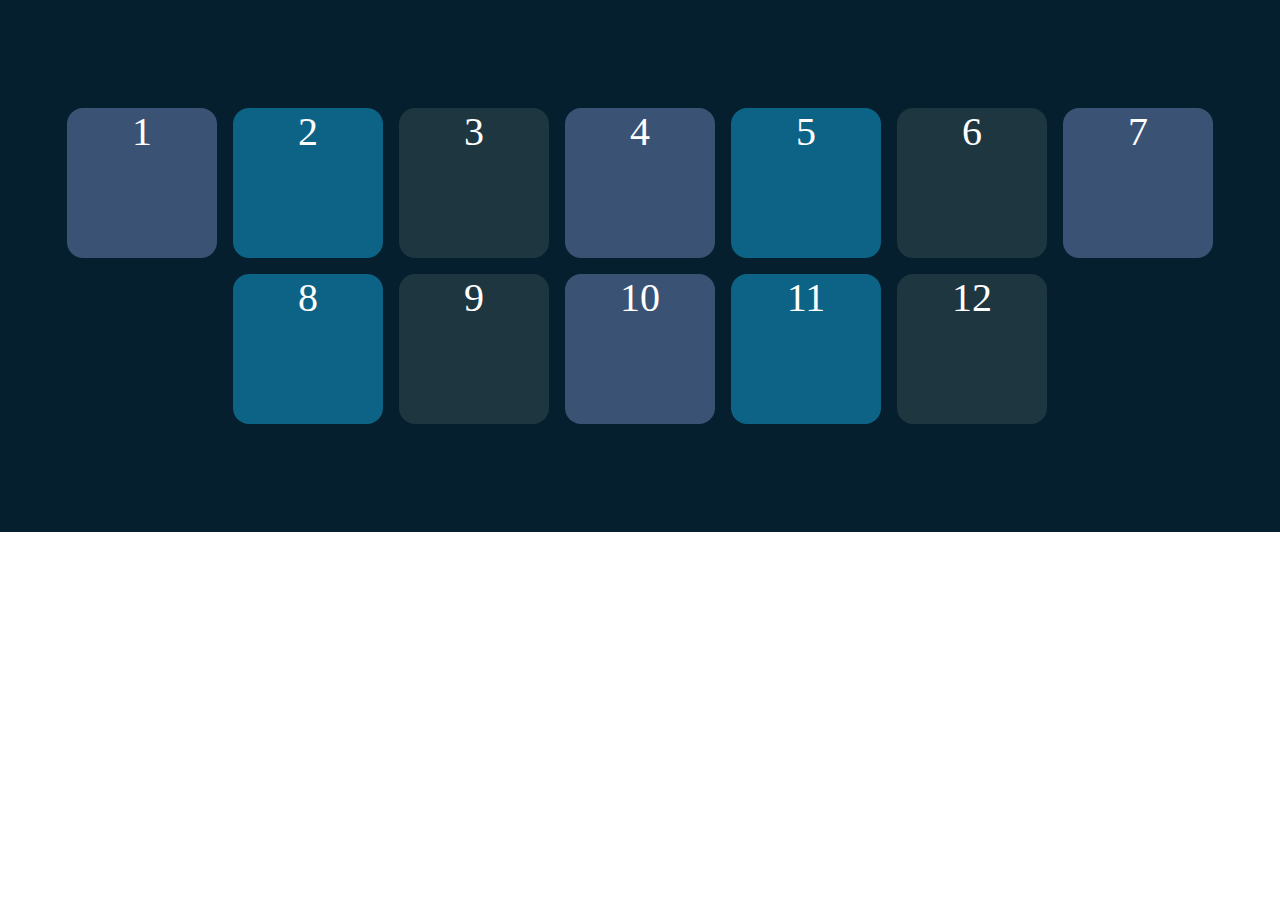
<file: Flexbox/index.html>
<html>
    <head>
        <title>Exemplo Flexbox</title>
        <style>
            * {
                margin:0;
            }
            .container {
                background-color:rgb(5, 31, 46);
                padding: 16px;
                height: 500px;
                display: flex;
                flex-direction: row;
                justify-content: center; /* alinha as div dentro do container de forma horizontal (space between mantem ocupando a linha toda espacando entre itens) */
                /*align-items: center; /* alinha as div verticalmente no container (colando uma na outra) */
                flex-wrap: wrap; /* mantem a largura original das div jogando pra linha de baixo (ou de cima se for wrap-reverse) se diminuir a janela */
                align-content: center; /* alinha as div horizontalmente mantendo espaço entre elas */
                row-gap: 16px;
                column-gap: 16px;

            }
            .caixa-1 {
                background-color: #3a5374;
                height: 150px;
                width: 150px;
                text-align: center;
                font-family: fantasy;
                font-size: 40px;
                color: white;
                border-radius: 16px;
            }
            .caixa-2 {
                background-color:  rgb(13, 99, 133);
                height: 150px;
                width: 150px;
                text-align: center;
                font-family:fantasy;
                font-size: 40px;
                color: white;
                border-radius: 16px;
            }
            .caixa-3 {
                background-color: rgb(30, 54, 63);
                height: 150px;
                width: 150px;
                text-align: center;
                font-family:fantasy;
                font-size: 40px;
                color: white;
                border-radius: 16px;
            }
            


            
        </style>
    </head>
    <body>
        <main class="container">
            <div class="caixa-1">1</div>
            <div class="caixa-2">2</div>
            <div class="caixa-3">3</div>
            <div class="caixa-1">4</div>
            <div class="caixa-2">5</div>
            <div class="caixa-3">6</div>
            <div class="caixa-1">7</div>
            <div class="caixa-2">8</div>
            <div class="caixa-3">9</div>
            <div class="caixa-1">10</div>
            <div class="caixa-2">11</div>
            <div class="caixa-3">12</div>
        </main>
    </body>
</html>
</file>
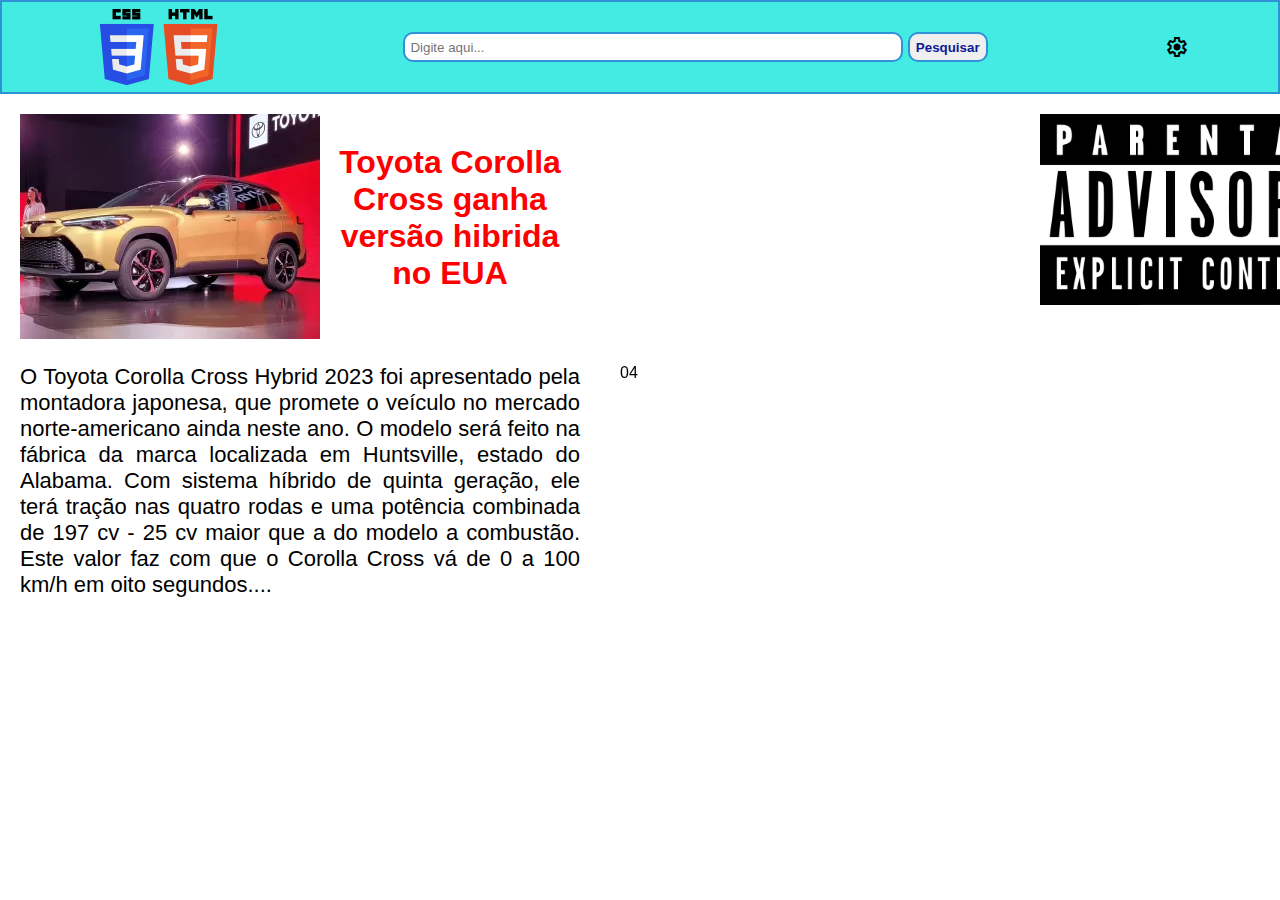
<file: layoutPadrao/index.html>
<html>
    <head>
        <title>Exemplo Layout Padrao</title>
        <link href="layout.css" rel="stylesheet" type="text/css"/>
        <link rel="stylesheet" href="https://fonts.googleapis.com/css2?family=Material+Symbols+Outlined:opsz,wght,FILL,GRAD@48,600,0,200" />
    </head>
    <body>
        <header>
            <div><img src="logoHtmlCss.png" title="Projeto em aula de HTML e CSS"></div>
            <div>
                <form action="">
                   <input id="pesquisa" type="text" placeholder="Digite aqui..."/> 
                   <input id="bt_pesquisar" type="button" value="Pesquisar"/>
                </form></div>
            <div id="menuConfig"><span class="material-symbols-outlined">
                settings
                </span></div>
        </header>
        <main>
            <div class="container">
                <div class="caixa">
                    <img src="fotoToyotaCorollaHibryd.jpeg" title="Toyota Corolla Hibryd"/>

                    <h1 id="toyota">Toyota Corolla Cross ganha versão hibrida no EUA</h1>
                </div>
                <div class="caixa">
                    <p id="textoToyota">O Toyota Corolla Cross Hybrid 2023 foi apresentado pela montadora japonesa, que promete o veículo no mercado norte-americano ainda neste ano.
                        O modelo será feito na fábrica da marca localizada em Huntsville, estado do Alabama.
                        Com sistema híbrido de quinta geração, ele terá tração nas quatro rodas e uma potência combinada de 197 cv - 25 cv maior que a do modelo a combustão. Este valor faz com que o Corolla Cross vá de 0 a 100 km/h em oito segundos....</p>
                </div>
            </div>
            <div class="container">
                <div class="caixa">
                    <iframe width="380" height="248" src="https://www.youtube.com/embed/p4kOGocVVm0" title="YouTube video player" frameborder="0" allow="accelerometer; autoplay; clipboard-write; encrypted-media; gyroscope; picture-in-picture" allowfullscreen></iframe>
                </div>
                <div class="caixa">04</div>
            </div>
            <div class="container">
                <div class="caixa">
                    <img src="parentalAdvisory.png">
                </div>
                <div class="caixa">
                    
                </div>
            </div>
        </main>
    </body>
</html>
</file>
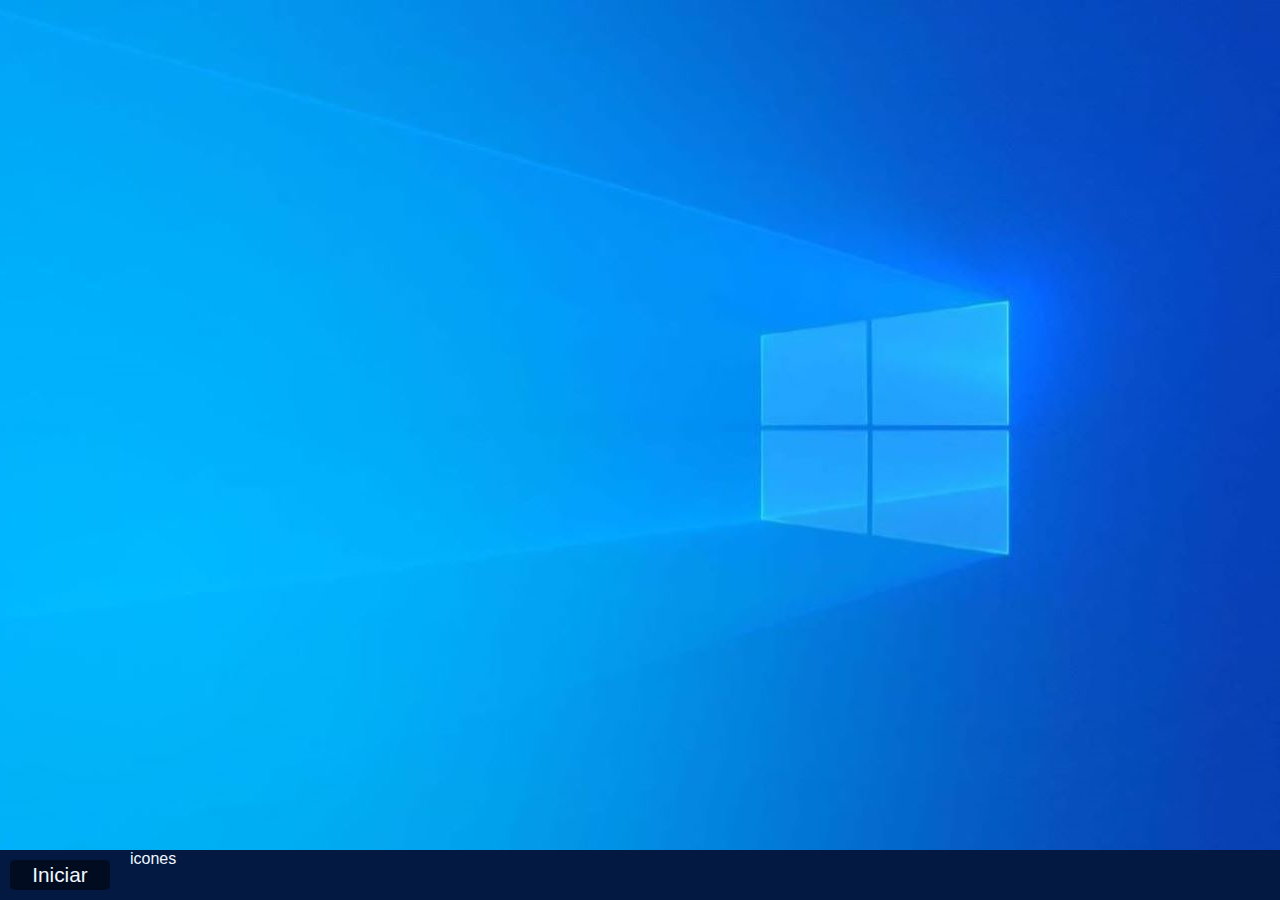
<file: NavBarJQuery/index.html>
<html>
    <head>
        <title>Sistema Navegação</title>
        <link rel="stylesheet" href="https://fonts.googleapis.com/css2?family=Material+Symbols+Outlined:opsz,wght,FILL,GRAD@48,400,0,0" />
        <script src="https://code.jquery.com/jquery-3.6.0.min.js"></script>
        <script src="js/sistemaNavBar.js" type="text/javascript"></script>
        <script src="js/formNavBar.js" type="text/javascript"></script>
        <script src="js/calcImcNavBar.js" type="text/javascript"></script>
        <script src="js/tabuadaNavBar.js" type="text/javascript"></script>
        <script src="js/seqTabNavBar.js" type="text/javascript"></script>
        <script src="js/ajaxViaCep.js" type="text/javascript"></script>
        <link href="css/sistemaNavBar.css" type="text/css" rel="stylesheet"/>
        <link href="css/tabuadaNavBar.css" type="text/css" rel="stylesheet"/>
        <link href="css/formNavBar.css" type="text/css" rel="stylesheet"/>
        <link href="css/calcImcNavBar.css" rel="stylesheet" type="text/css"/>
        <link href="css/seqTabNavBar.css" rel="stylesheet" type="text/css"/>
        <link href="css/ajaxViaCep.css" rel="stylesheet" type="text/css"/>
    </head>
    
    <body>
        <div id="janelaSeqTabuada">
            <h1>Painel de Tabuada</h1>
            <div id="dados">
                <label>Valor Inicial</label>
                <input type="number" placeholder="Digite um numero" name="tab1" id="tab1"/>
                <br> <br>
                <label>Valor Final</label>
                <input type="number" placeholder="Digite um numero" name="tab2" id="tab2"/>
                <br> <br>
                <button onclick="calcular()">Calcular</button>
                <button type="reset" onclick="limparTela()">Reset</button>
            </div>
        <br> <br>
        <div id="seqTabResult"></div>
        </div>
        <div id="janelaTabuada">
            <div id="boxFieldsetJanela">
                <fieldset class="formTabuadaJanela">
                    <legend>GERADOR DE TABUADA</legend>
                    <label from="numero">Informe um número:</label>
                    <input id="tabuadaJanela" type="text" placeholder="Digite nro 0 - 9"><br><br>
                    <button onclick="calcularTab()">Calcular</button>
                </fieldset>
                <div id="containerTabuadaJanela">
                    <span id="tabuadaSelecionada"></span>
                    <span id="tabuadaResultado"></span>
                </div>
            </div>
        </div>
        <div id="janelaCalcImc">
            <h1>CALCULADORA DE IMC</h1>
            <div class="container">
                <div class="dados">
                    <h3>Calcule seu IMC</h3>
                    <hr>
                    <br>
                    <label for="peso">Digite seu peso</label>
                    <input type="number" placeholder="Seu peso" id="peso"/>
                    <br> <br>
                    <label for="altura">Digite sua altura</label>
                    <input type="number" placeholder="Sua altura" id="altura"/>
                    <br> <br>
                    <button onclick="calcularImc()">Calcular</button>
                </div>
                <div class="resultado">
                    <br>
                    <h3>Resultado</h3>
                    <br>
                    <p id="result">...</p>
                </div>
            </div>   
        </div>
        <div id="janelaFormulario">
            <div id="form">
                <form action="#" method="POST">
                    <h1>Dados Pessoais</h1>
                    <label>
                        <span>Nome:</span>
                        <input type="text" id="nome" name="nome" />
                    </label>

                    <label>
                        <span>E-Mail:</span>
                        <input type="email" id="email" name="email" />
                    </label>

                    <label>
                        <span>Sexo:</span>
                        <input type="radio" class="sexo" name="sexo" value="M">Masculino
                        <input type="radio" class="sexo" name="sexo" value="F">Feminino
                    </label>

                    <label>
                        <span>Esporte:</span>
                        <input type="checkbox" class="esporte" name="esporte" value="futebol">Futebol
                        <input type="checkbox" class="esporte" name="esporte" value="volei">Volei
                        <input type="checkbox" class="esporte" name="esporte" value="natação">Natação
                        <input type="checkbox" class="esporte" name="esporte" value="crossfit">Crossfit
                        <input type="checkbox" class="esporte" name="esporte" value="pogobol">Pogobol
                    </label>

                    <label id="data">
                        <div>
                            <span>Data de Nascimento</span>
                        <input type="date" name="date">
                        </div>
                        <div>
                            <span>Horário de Treinamento</span>
                        <select name="horarioTreino">
                            <option value="Selecione um turno">Selecione um turno</option>
                            <option value="Matutino">Matutino</option>
                            <option value="Vespertino">Vespertino</option>
                            <option value="Noturno">Noturno</option>
                            <option value="Integral">Integral</option>
                        </select>
                        </div>
                    </label>

                    <h1>Endereço</h1>
                        <label id="cepLogra">
                            <div>
                                <span>CEP:</span>
                                <input type="text" id="cep" name="cep" />
                            </div> 
                            <div>
                                <span>Logradouro:</span>
                                <input type="text" id="logradouro" name="logradouro" />
                            </div>
                            <div>
                                <span>Num/Compl:</span>
                                <input type="text" id="numeroCompl" name="numeroCompl" />
                            </div>
                        </label>
                        
                        <label id="bairroCidadeUf">
                            <div>
                                <span>Bairro:</span>
                                <input type="text" id="bairro" name="bairro" />
                            </div>
                            <div>
                                <span>Cidade:</span>
                                <input type="text" id="cidade" name="cidade" />
                            </div>
                            <div>
                                <span>UF: </span>
                                <input type="text" id="uf" name="uf" />
                            </div>
                        </label>
                        
                        <input type="submit" name="submit" value="Enviar"/>
                        <input type="reset" name="reset" value="Limpar"/>
                </form>
                
            </div>
            <div id="maps">
                <h1>Centro de Treinamento - UDESC</h1>
                <iframe src="https://www.google.com/maps/embed?pb=!1m18!1m12!1m3!1d3535.5118503728468!2d-48.58308698527392!3d-27.608659929236293!2m3!1f0!2f0!3f0!3m2!1i1024!2i768!4f13.1!3m3!1m2!1s0x952737bc4a086d15%3A0xa2bdeeaffd8b171!2sUdesc%20Cefid!5e0!3m2!1spt-BR!2sbr!4v1659742911300!5m2!1spt-BR!2sbr" width="600" height="450" style="border:0;" allowfullscreen="" loading="lazy" referrerpolicy="no-referrer-when-downgrade"></iframe>
                <p>Confira a localização do seu centro de treinamento</p>
            </div>
        </div>
        <div id="janelaAjaxViaCep">
            <form>
                <label>CEP</label>
                <input type="text" id="cep">
                <button onclick="submitCep()">"Enviar"</button>
            </form>
            <div id="janelaConteudo"></div>            
        </div>
        <main>
            <div id="menuAtivo">
                <span class="itensMenuAtivo" id="seqTab" onclick="acionarSeqTabuada()">Sequencia de Tabuadas</span>
                <span class="itensMenuAtivo" id="tabUnica" onclick="acionarTabUnica()">Tabuada</span>
                <span class="itensMenuAtivo" id="calcImc" onclick="acionarCalcImc()">Calculadora IMC</span>
                <span class="itensMenuAtivo">Calculadora</span>
                <span class="itensMenuAtivo" id="formMap" onclick="acionarForm()">Formulario</span>
                <span class="itensMenuAtivo" id="ajaxViaCep" onclick="acionarAjaxViaCep()">Ajax - ViaCEP</span>
            </div>
        </main>
        <footer>
            <div id="menu">
                <span id="start" onclick="start()">Iniciar</span>
            </div>
            <div id="icones">icones</div>
            <div id="utilitario">
                <span id="relogio"></span>
            </div>
        </footer>
    </body>
    <script>
        $("#menuAtivo").hide();
        $("#janelaTabuada").hide();
        $("#janelaFormulario").hide();
        $("#janelaCalcImc").hide();
        $("#janelaSeqTabuada").hide();
        $("#janelaAjaxViaCep").hide();
        setInterval(function() {
            $("#relogio").text((new Date).toLocaleString().substr(11,9));
        }, 1000);
        
    </script>
</html>
</file>
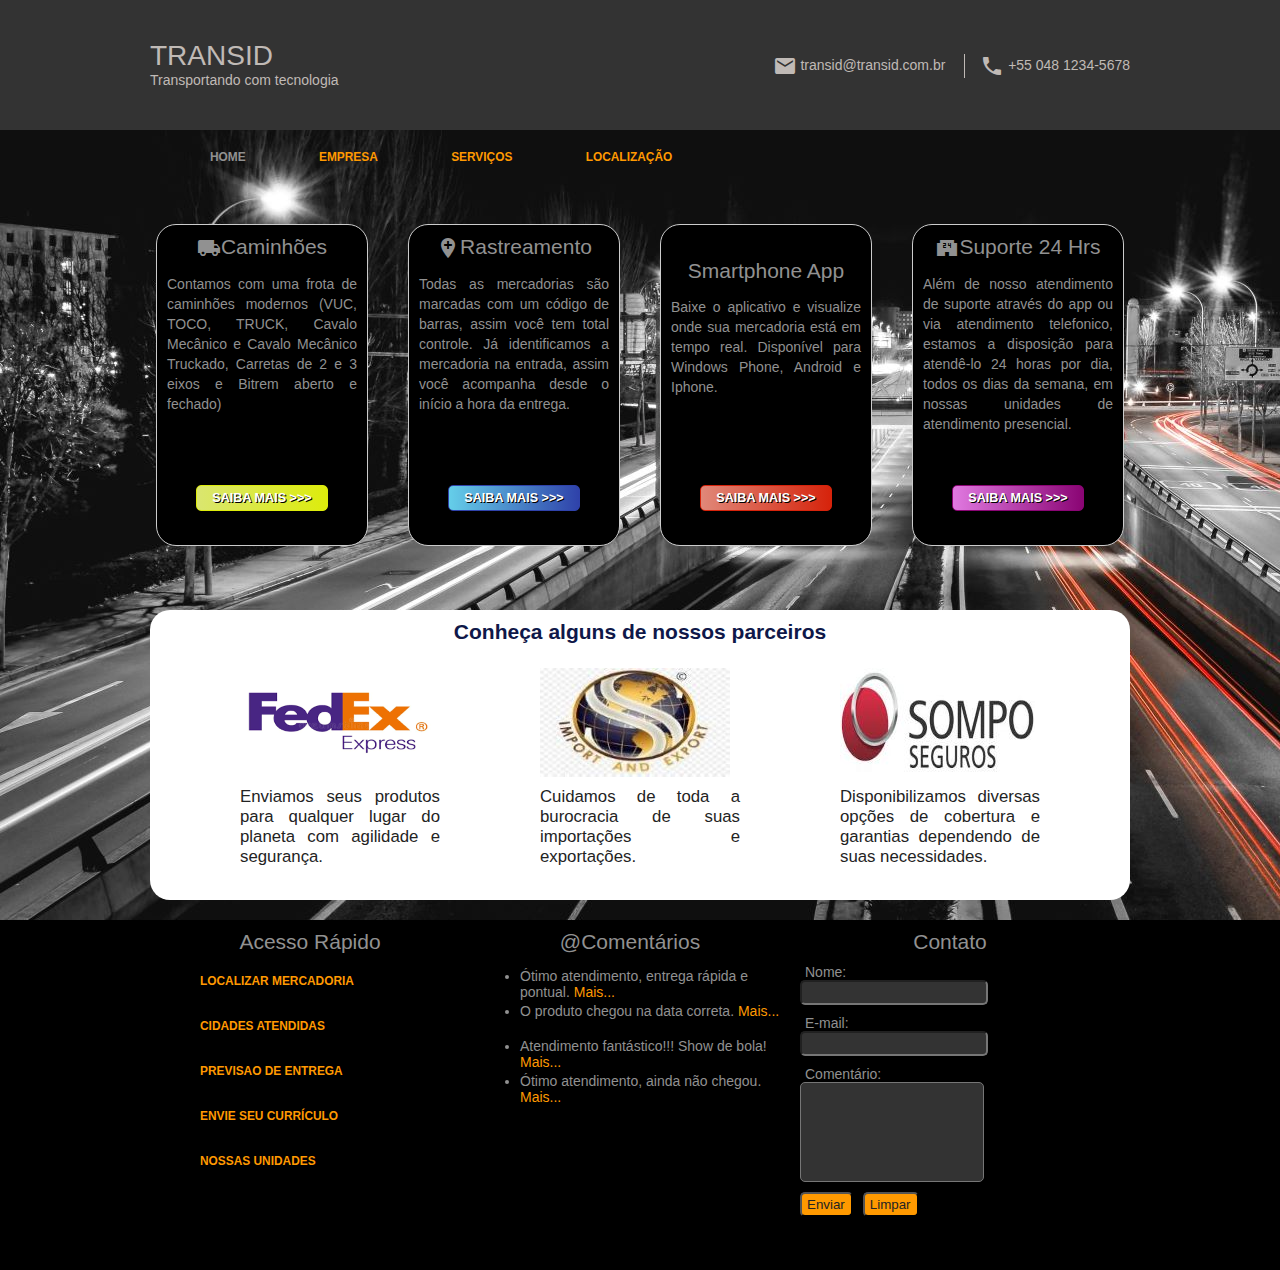
<file: Transportadora/index.html>
<html>
    <head>
        <title>Transportadora - TRANSID</title>
        <link href="transid.css" rel="stylesheet" type="text/css">
        <link rel="stylesheet" href="https://fonts.googleapis.com/css2?family=Material+Icons" />
    </head>
    <body>
        <div id="topo">
            <header>
                <div id="grupo">
                    <h1><a href="index.html">TRANSID </a></h1>
                    <h2>Transportando com tecnologia</h2>
                </div>
                <div id="header-contato">
                    <ul>
                        <li>
                            <span class="material-icons">mail</span>
                            <a href="#">transid@transid.com.br</a>
                        </li>
                        <li>
                            <span class="material-icons">call</span>
                            +55 048 1234-5678
                        </li>
                    </ul>
                </div>
            </header>
        </div>
        <nav class="home">
            <ul>
                <li class="link_home">
                    <a href="index.html" title="Página Inicial">Home</a>
                </li>
                <li>
                    <a href="empresa.html" title="Nossa Empresa">Empresa</a>
                </li>
                <li>
                    <a href="servico.html" title="Serviços">Serviços</a>
                </li>
                <li>
                    <a href="localizacao.html" title="Localização">Localização</a>
                </li>
            </ul>
        </nav>
        <main>
            <section class="sectionMain">
                <article>
                    <h1><span class="material-icons">local_shipping</span>Caminhões</h1>
                    <p>Contamos com uma frota de caminhões modernos (VUC, TOCO, TRUCK,
                         Cavalo Mecânico e Cavalo Mecânico Truckado, Carretas de 2 e 3 
                         eixos e Bitrem aberto e fechado)</p>
                </article>
                <footer>
                    <a href="#" class="botao saiba_mais_caminhoes">Saiba mais >>></a>
                </footer>
            </section>
            <section class="sectionMain">
                <article>
                    <h1><span class="material-icons">add_location</span>Rastreamento</h1>
                    <p>Todas as mercadorias são marcadas com um código de barras, assim 
                        você tem total controle. Já identificamos a mercadoria na entrada, 
                        assim você acompanha desde o início a hora da entrega.</p>
                </article>
                <footer>
                    <a href="#" class="botao saiba_mais_rastreamento">Saiba mais >>></a>
                </footer>
            </section>
            <section class="sectionMain">
                <article>
                    <h1><span class="material-icons">app_shortcut</span>Smartphone App</h1>
                    <p>Baixe o aplicativo e visualize onde sua mercadoria está em tempo
                         real. Disponível para Windows Phone, Android e Iphone.
                    </p>
                </article>
                <footer>
                    <a href="#" class="botao saiba_mais_smartphone">Saiba mais >>></a>
                </footer>
            </section>
            <section class="sectionMain">
                <article>
                    <h1><span class="material-icons">local_convenience_store</span>Suporte 24 Hrs</h1>
                    <p>Além de nosso atendimento de suporte através do app ou via atendimento telefonico, 
                        estamos a disposição para atendê-lo 24 horas por dia, todos os dias da semana,
                         em nossas unidades de atendimento presencial.
                    </p>
                </article>
                <footer>
                    <a href="#" class="botao saiba_mais_suporte">Saiba mais >>></a>
                </footer>
            </section>
        </main>
        <section id="sectionClient">
            <h1>Conheça alguns de nossos parceiros</h1>
            <div id="contentClient">
                <article>
                    <figure>
                            <img src="fedex.png"/>
                            <figcaption class="text-client">    
                                Enviamos seus produtos para qualquer lugar do planeta com agilidade e segurança.
                            </figcaption>
                         
                    </figure>
                </article>
                <article>
                    <figure>
                            <img src="importExport.jpg"/>
                            <figcaption class="text-client">    
                                Cuidamos de toda a burocracia de suas importações e exportações.
                            </figcaption>
                         
                    </figure>
                </article>
                <article>
                    <figure>
                            <img src="sompo.jpg"/>
                            <figcaption class="text-client">    
                                Disponibilizamos diversas opções de cobertura e garantias dependendo de suas necessidades.
                            </figcaption>
                         
                    </figure>
                </article>
            </div>
        </section>
        <!--fim do conteudo-->
        <!--inicio rodape-->
        <div id="containerRodape">
        <footer id="rodape">
            <nav id="rodape_acessoRapido">
                <h2 class="rodape_title">Acesso Rápido</h2>
                <ul>
                    <li><a href="#">Localizar Mercadoria</a></li>
                    <li><a href="#">Cidades Atendidas</a></li>
                    <li><a href="#">Previsao de Entrega</a></li>
                    <li><a href="#">Envie seu Currículo</a></li>
                    <li><a href="#">Nossas Unidades</a></li>

                </ul>
            </nav>
            <div id="rodape_comentarios">
                <h2 class="rodape_title">@Comentários</h2>
                <ul>
                    <li><span>Ótimo atendimento, entrega rápida e pontual.</span>
                        <a href="a">Mais...</a>
                    </li>

                    <li><span>O produto chegou na data correta.</span>
                        <a href="a">Mais...</a>
                    </li>

                    <li><span>Atendimento fantástico!!! Show de bola!</span>
                        <a href="a">Mais...</a>
                    </li>

                    <li><span>Ótimo atendimento, ainda não chegou.</span>
                        <a href="a">Mais...</a>
                    </li>

                </ul>
            </div>
            <div id="caixa_formulario">
                <form action="" method="post">
                    <h2 class="rodape_title">Contato</h2>
                    <label>Nome:</label>
                    <input type="text" name="nome">

                    <label>E-mail:</label>
                    <input type="email" name="email">

                    <label>Comentário:</label>
                    <textarea name="comentario" maxlength="140"></textarea>
                    <div id="botoes">
                        <input type="submit" value="Enviar">
                        <input type="reset" value="Limpar">
                    </div>
                    
                </form>
            </div>
        </footer>
        </div>
    </body>
</html>
</file>
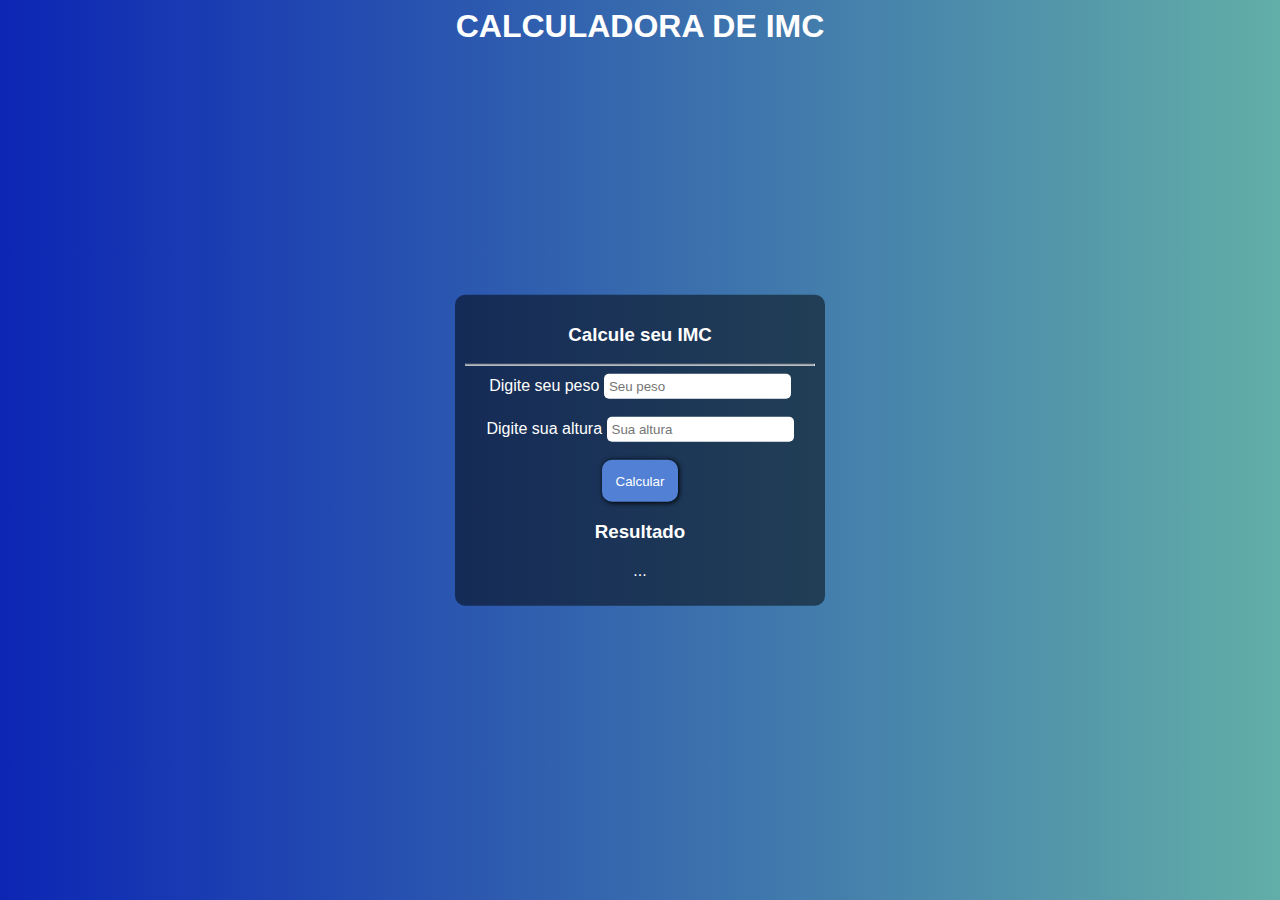
<file: JavaScript/calculadoraImc.html>
<html>
    <head>
        <title>Calculadora de IMC</title>
        <script src="calculadoraImc.js"></script>
        <link href="calculadoraImc.css" rel="stylesheet" type="text/css"/>
    </head>
    <body>
        <h1>CALCULADORA DE IMC</h1>
        <div class="container">
            <div class="dados">
                <h3>Calcule seu IMC</h3>
                <hr>
                <label for="peso">Digite seu peso</label>
                <input type="number" placeholder="Seu peso" id="peso"/>
                <br> <br>
                <label for="altura">Digite sua altura</label>
                <input type="number" placeholder="Sua altura" id="altura"/>
                <br> <br>
                <button onclick="calcular()">Calcular</button>
            </div>
            <div class="resultado">
                <h3>Resultado</h3>
                <p id="result">...</p>
            </div>
        </div>   
    </body>
</html>
</file>
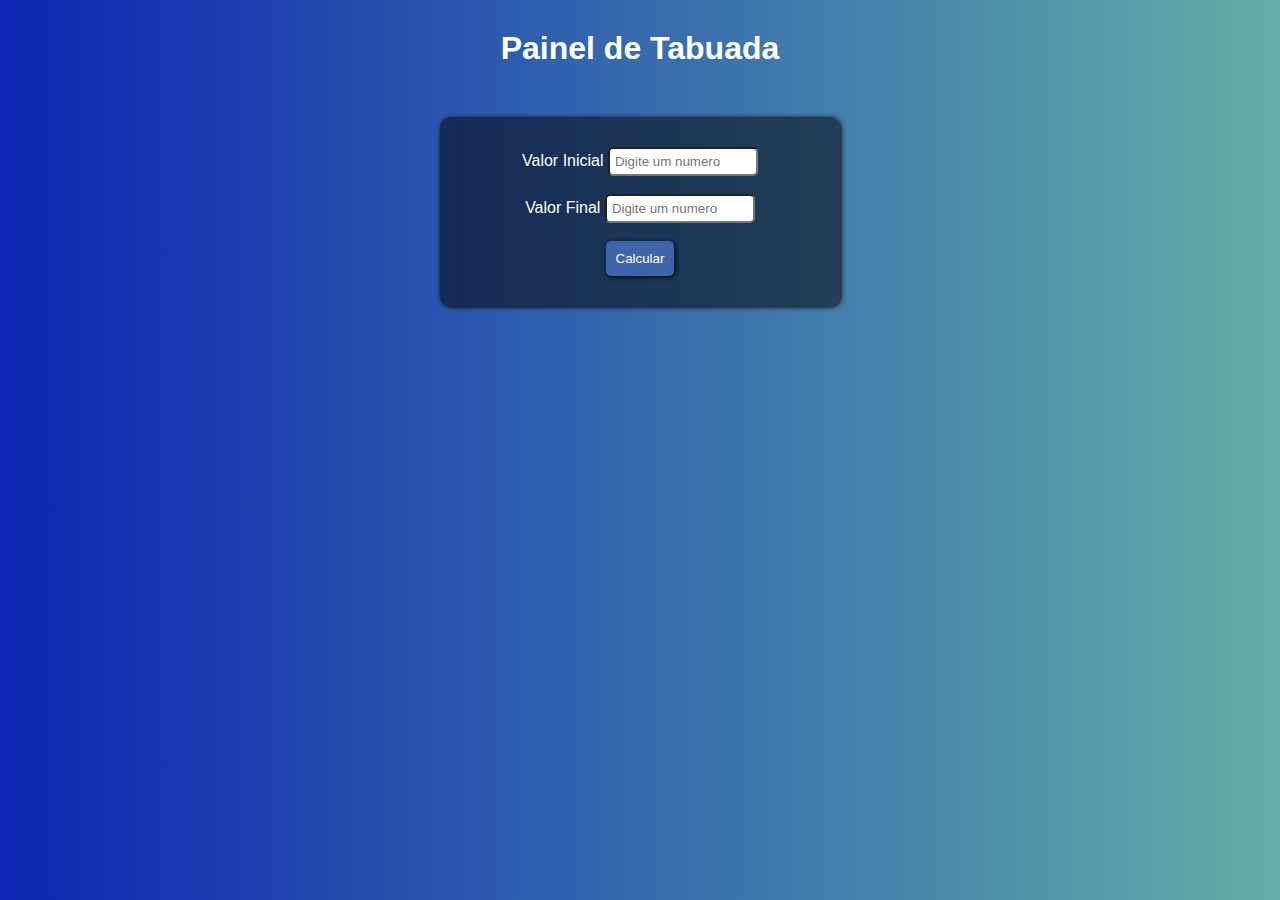
<file: JavaScript/tabuada.html>
<html>
    <head>
        <title>Tabuada</title>
        <script src="tabuada.js"></script>
        <link href="tabuada.css" rel="stylesheet" type="text/css">
           
    </head>
    <body>
        <h1>Painel de Tabuada</h1>
        <div id="dados">
            <label>Valor Inicial</label>
            <input type="number" placeholder="Digite um numero" name="tab1" id="tab1"/>
            <br> <br>
            <label>Valor Final</label>
            <input type="number" placeholder="Digite um numero" name="tab2" id="tab2"/>
            <br> <br>
            <button onclick="calcular()">Calcular</button>
        </div>
        <br> <br>
    </body>
</html>
</file>
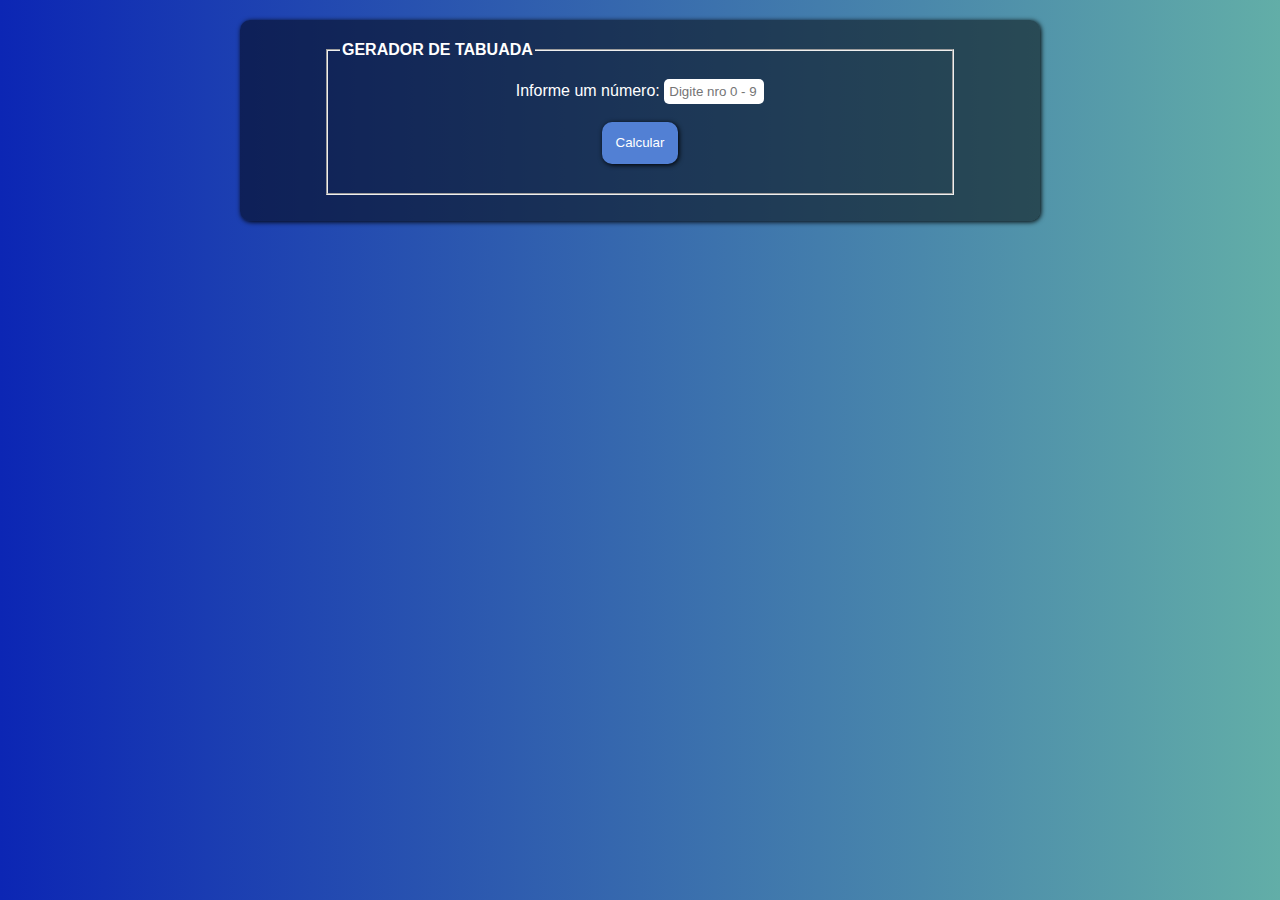
<file: JavaScript/tabuada_Jquery.html>
<html>
    <head>
        <title>Tabuada</title>
        <script src="https://code.jquery.com/jquery-3.6.0.min.js"></script>
        <script>
            function calcular() {
                const tab = $("#tabuada").val();
                // $("#tabuadaSelecionada").text("Tabuada do " + tab);
                let result = "";
                for (let index = 1; index <= 10; index++) {
                    result += `<div id="linhaTab"><span id="tabElementTab">${tab} x</span> <span id="tabElementIndex">${index} =</span> <span id="tabElementResult">${tab*index}<\span></div>`
                
                }
                $("#tabuadaResultado").text ("");
                let resultBox = `<div id="tabBox"><span id="titleTab">Tabuada do ${tab}</span><br><br>${result}</div>`;
                $(resultBox).appendTo("#tabuadaResultado");

            }
        </script>
        <style>
            body{
                font-family: 'Montserrat', sans-serif;
                background: linear-gradient(to right, #0c26b4, rgba(11, 129, 119, 0.644));
                color: white;
            }
            #boxFieldset {
                width: 800px;
                height: 200px;
                margin-top: 20px;
                margin-left: auto;
                margin-right: auto;
                background-color: rgba(0, 0, 0, 0.5);
                border-radius: 10px;
                border: 0px solid rgba(0, 0, 0, 0.5);
                padding-top: 1px;
                box-shadow: 1px 1px 5px black;
            }
            
            .formTabuada {
                margin-top: 20px;
                width: 600px;
                height: 120px;
                margin-left: auto;
                margin-right: auto;
                text-align: center;
                padding-top: 20px;

            }
            button {
                background-color: rgb(82, 128, 212);
                border: none;
                padding: 1em;
                border-radius: 10px;
                color: white;
                box-shadow: 1px 1px 5px black;
                cursor: pointer; 
                
            }
            button:hover{
                background-color: rgba(20, 177, 240, 0.959);
            }
            input {
                padding: 5px;
                width: 100px;
                border: none;
                outline: #8e97c7;
                border-radius: 5px;
            }
            
            legend {
                font-weight: bolder;
                text-align: left;
                
            }
            #containerTabuada {
                align-items: center;
                width: 250px;
                height: 250px;
                margin-top: 50px;
                margin-left: auto;
                margin-right: auto;
                display: grid;
                text-align: center;
            }
            #linhaTab {
                display: grid;
                grid-template-columns: 25px 35px 25px;
                margin-left: 80px;
                margin-right: auto;
            }
            #tabElementTab {
                text-align: right;

            }
            #tabElementIndex {
                text-align: right;
            }
            #tabElementResult {
                text-align: right;
            }
            #tabBox {
                margin-top: 5px;
                padding-top: 20px;
                padding-bottom: 30px;
                background-color: rgba(0, 0, 0, 0.5);
                border-radius: 10px;
                border: 0px solid rgba(0, 0, 0, 0.5);
                box-shadow: 1px 1px 5px black;
            }
            
        </style>
    </head>
    
    <body>
        <div id="boxFieldset">
            <fieldset class="formTabuada">
                <legend>GERADOR DE TABUADA</legend>
                <label from="numero">Informe um número:</label>
                <input id="tabuada" type="text" placeholder="Digite nro 0 - 9"><br><br>
                <button onclick="calcular()">Calcular</button>
            </fieldset>
            <div id="containerTabuada">
                <span id="tabuadaSelecionada"></span>
                <span id="tabuadaResultado"></span>
            </div>
        </div>
        
       

    </body>
</html>
</file>
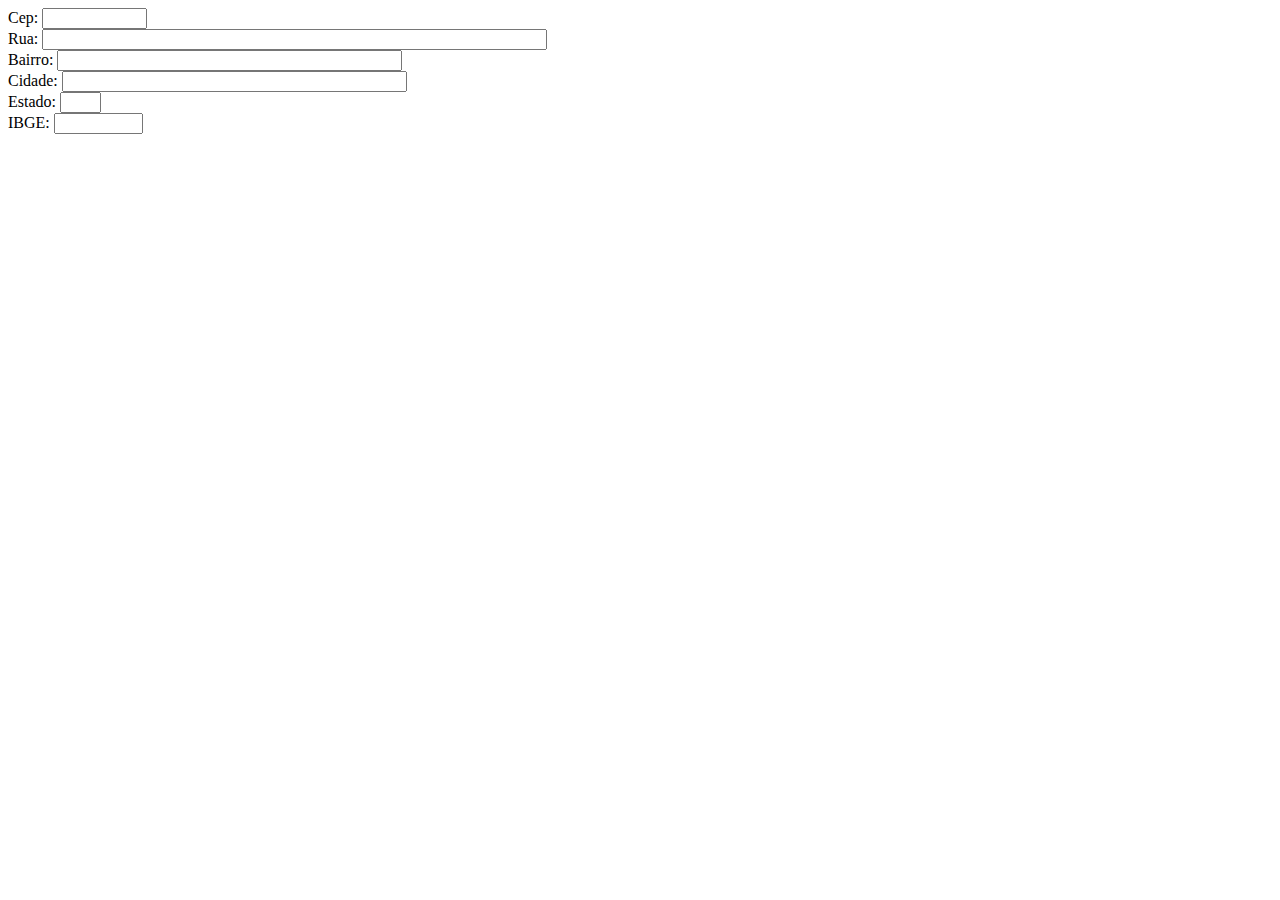
<file: JavaScript/ViaCEP.html>
<html>
    <head>
    <title>ViaCEP Webservice</title>
    <meta http-equiv="Content-Type" content="text/html; charset=utf-8" />

    <!-- Adicionando JQuery -->
    <script src="https://code.jquery.com/jquery-3.6.0.min.js"
            integrity="sha256-/xUj+3OJU5yExlq6GSYGSHk7tPXikynS7ogEvDej/m4="
            crossorigin="anonymous"></script>

    <!-- Adicionando Javascript -->
    <script>

        $(document).ready(function() {

            function limpa_formulário_cep() {
                // Limpa valores do formulário de cep.
                $("#rua").val("");
                $("#bairro").val("");
                $("#cidade").val("");
                $("#uf").val("");
                $("#ibge").val("");
            }
            
            //Quando o campo cep perde o foco.
            $("#cep").blur(function() {

                //Nova variável "cep" somente com dígitos.
                var cep = $(this).val().replace(/\D/g, '');

                //Verifica se campo cep possui valor informado.
                if (cep != "") {

                    //Expressão regular para validar o CEP.
                    var validacep = /^[0-9]{8}$/;

                    //Valida o formato do CEP.
                    if(validacep.test(cep)) {

                        //Preenche os campos com "..." enquanto consulta webservice.
                        $("#rua").val("...");
                        $("#bairro").val("...");
                        $("#cidade").val("...");
                        $("#uf").val("...");
                        $("#ibge").val("...");

                        //Consulta o webservice viacep.com.br/
                        $.getJSON("https://viacep.com.br/ws/"+ cep +"/json/?callback=?", function(dados) {

                            if (!("erro" in dados)) {
                                //Atualiza os campos com os valores da consulta.
                                $("#rua").val(dados.logradouro);
                                $("#bairro").val(dados.bairro);
                                $("#cidade").val(dados.localidade);
                                $("#uf").val(dados.uf);
                                $("#ibge").val(dados.ibge);
                            } //end if.
                            else {
                                //CEP pesquisado não foi encontrado.
                                limpa_formulário_cep();
                                alert("CEP não encontrado.");
                            }
                        });
                    } //end if.
                    else {
                        //cep é inválido.
                        limpa_formulário_cep();
                        alert("Formato de CEP inválido.");
                    }
                } //end if.
                else {
                    //cep sem valor, limpa formulário.
                    limpa_formulário_cep();
                }
            });
        });

    </script>
    </head>

    <body>
    <!-- Inicio do formulario -->
      <form method="get" action=".">
        <label>Cep:
        <input name="cep" type="text" id="cep" value="" size="10" maxlength="9" /></label><br />
        <label>Rua:
        <input name="rua" type="text" id="rua" size="60" /></label><br />
        <label>Bairro:
        <input name="bairro" type="text" id="bairro" size="40" /></label><br />
        <label>Cidade:
        <input name="cidade" type="text" id="cidade" size="40" /></label><br />
        <label>Estado:
        <input name="uf" type="text" id="uf" size="2" /></label><br />
        <label>IBGE:
        <input name="ibge" type="text" id="ibge" size="8" /></label><br />
      </form>
    </body>

    </html>
</file>
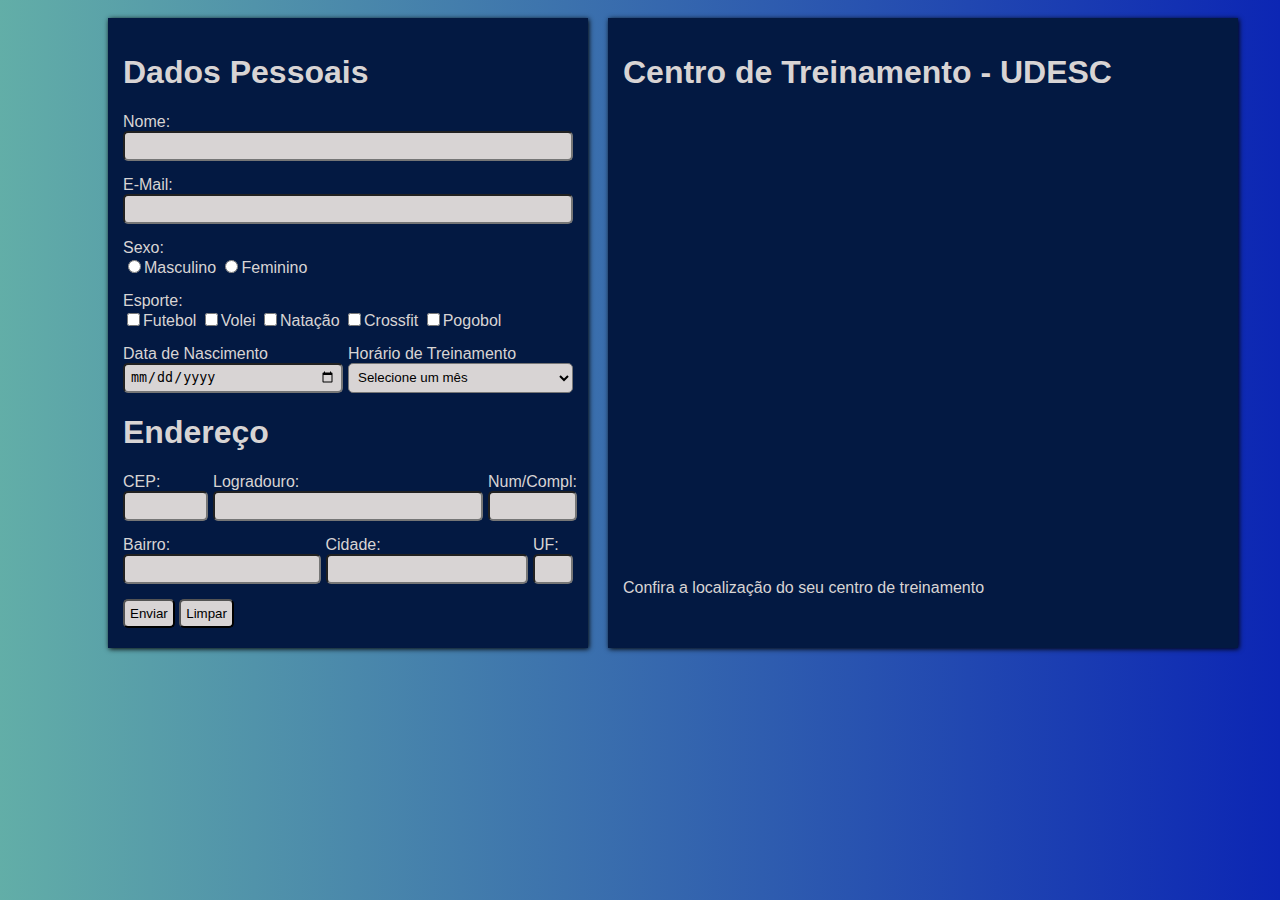
<file: layoutPadrao/formulario.html>
<html>
    <head>
        <title>Formulario</title>
        <script src="https://code.jquery.com/jquery-3.6.0.min.js"></script>
        <script>

            $(document).ready(function() {
    
                function limpa_formulário_cep() {
                    // Limpa valores do formulário de cep.
                    $("#logradouro").val("");
                    $("#bairro").val("");
                    $("#cidade").val("");
                    $("#uf").val("");
                    // $("#ibge").val("");
                }
                
                //Quando o campo cep perde o foco.
                $("#cep").blur(function() {
    
                    //Nova variável "cep" somente com dígitos.
                    var cep = $(this).val().replace(/\D/g, '');
    
                    //Verifica se campo cep possui valor informado.
                    if (cep != "") {
    
                        //Expressão regular para validar o CEP.
                        var validacep = /^[0-9]{8}$/;
    
                        //Valida o formato do CEP.
                        if(validacep.test(cep)) {
    
                            //Preenche os campos com "..." enquanto consulta webservice.
                            $("#logradouro").val("...");
                            $("#bairro").val("...");
                            $("#cidade").val("...");
                            $("#uf").val("...");
                            // $("#ibge").val("...");
    
                            //Consulta o webservice viacep.com.br/
                            $.getJSON("https://viacep.com.br/ws/"+ cep +"/json/?callback=?", function(dados) {
    
                                if (!("erro" in dados)) {
                                    //Atualiza os campos com os valores da consulta.
                                    $("#logradouro").val(dados.logradouro);
                                    $("#bairro").val(dados.bairro);
                                    $("#cidade").val(dados.localidade);
                                    $("#uf").val(dados.uf);
                                    // $("#ibge").val(dados.ibge);
                                } //end if.
                                else {
                                    //CEP pesquisado não foi encontrado.
                                    limpa_formulário_cep();
                                    alert("CEP não encontrado.");
                                }
                            });
                        } //end if.
                        else {
                            //cep é inválido.
                            limpa_formulário_cep();
                            alert("Formato de CEP inválido.");
                        }
                    } //end if.
                    else {
                        //cep sem valor, limpa formulário.
                        limpa_formulário_cep();
                    }
                });
            });
    
        </script>
        <style>
            body{
                font-family: Arial, Helvetica, sans-serif;  
                background: linear-gradient(to left, #0c26b4, rgba(11, 129, 119, 0.644));
            }
            main{
                margin: 0px;
                display: grid;
                grid-template-columns: 500px 650px;
                padding-left: 90px;
               
               
            }
            #form, #maps{
                padding: 15px;
                margin: 10px;
                box-shadow: 1px 1px 5px black;
                height: 600px;    
                background-color: rgb(3, 25, 66); 
                color: rgb(216, 212, 212);        
            }
            label{
                display: block;
                margin-bottom: 15px;
            }
            label span {
                display: block;
            }
            input, select {
                width: 100%;
                height: 30px;
                padding: 5px;
                border-radius: 5px;
                background-color: rgb(216, 212, 212); 
            }
            input[type=radio], input[type=checkbox], input[type=submit], input[type=reset]{
                width: auto;
                height: auto;
            }
            #data {
                display: grid;
                grid-template-columns: 50% auto;
            }
            #cepLogra {
                display: grid;
                grid-template-columns: 20% 60% auto;
            }
            #data div:first-child{
                margin-right: 5px;
            }
            #bairroCidadeUf {
                display: grid;
                grid-template-columns: 45% 45% auto;    
            }
            #cepLogra div:first-child{
                margin-right: 5px;
            }
            #cepLogra div:last-child{
                margin-left: 5px;
            }
            #bairroCidadeUf div:first-child{
                margin-right: 5px;
                
            }
            #bairroCidadeUf div:last-child{
                margin-left: 5px;
            }
         
        </style>
    </head>
    <body>
        <main>
            <div id="form">
                <form action="#" method="POST">
                    <h1>Dados Pessoais</h1>
                    <label>
                        <span>Nome:</span>
                        <input type="text" id="nome" name="nome" />
                    </label>

                    <label>
                        <span>E-Mail:</span>
                        <input type="email" id="email" name="email" />
                    </label>

                    <label>
                        <span>Sexo:</span>
                        <input type="radio" class="sexo" name="sexo" value="M">Masculino
                        <input type="radio" class="sexo" name="sexo" value="F">Feminino
                    </label>

                    <label>
                        <span>Esporte:</span>
                        <input type="checkbox" class="esporte" name="esporte" value="futebol">Futebol
                        <input type="checkbox" class="esporte" name="esporte" value="volei">Volei
                        <input type="checkbox" class="esporte" name="esporte" value="natação">Natação
                        <input type="checkbox" class="esporte" name="esporte" value="crossfit">Crossfit
                        <input type="checkbox" class="esporte" name="esporte" value="pogobol">Pogobol
                    </label>

                    <label id="data">
                        <div>
                            <span>Data de Nascimento</span>
                        <input type="date" name="date">
                        </div>
                        <div>
                            <span>Horário de Treinamento</span>
                        <select name="mesNascimento">
                            <option value="Selecione um turno">Selecione um mês</option>
                            <option value="Matutino">Matutino</option>
                            <option value="Vespertino">Vespertino</option>
                            <option value="Noturno">Noturno</option>
                            <option value="Integral">Integral</option>
                        </select>
                        </div>
                    </label>

                    <h1>Endereço</h1>
                        <label id="cepLogra">
                            <div>
                                <span>CEP:</span>
                                <input type="text" id="cep" name="cep" />
                            </div> 
                            <div>
                                <span>Logradouro:</span>
                                <input type="text" id="logradouro" name="logradouro" />
                            </div>
                            <div>
                                <span>Num/Compl:</span>
                                <input type="text" id="numeroCompl" name="numeroCompl" />
                            </div>
                        </label>
                        
                        <label id="bairroCidadeUf">
                            <div>
                                <span>Bairro:</span>
                                <input type="text" id="bairro" name="bairro" />
                            </div>
                            <div>
                                <span>Cidade:</span>
                                <input type="text" id="cidade" name="cidade" />
                            </div>
                            <div>
                                <span>UF: </span>
                                <input type="text" id="uf" name="uf" />
                            </div>
                        </label>
                        
                        <input type="submit" name="submit" value="Enviar"/>
                        <input type="reset" name="reset" value="Limpar"/>
                </form>
                
            </div>
            <div id="maps">
                <h1>Centro de Treinamento - UDESC</h1>
                <iframe src="https://www.google.com/maps/embed?pb=!1m18!1m12!1m3!1d3535.5118503728468!2d-48.58308698527392!3d-27.608659929236293!2m3!1f0!2f0!3f0!3m2!1i1024!2i768!4f13.1!3m3!1m2!1s0x952737bc4a086d15%3A0xa2bdeeaffd8b171!2sUdesc%20Cefid!5e0!3m2!1spt-BR!2sbr!4v1659742911300!5m2!1spt-BR!2sbr" width="600" height="450" style="border:0;" allowfullscreen="" loading="lazy" referrerpolicy="no-referrer-when-downgrade"></iframe>
                <p>Confira a localização do seu centro de treinamento</p>
            </div>
        </main>
    </body>
</html>
</file>
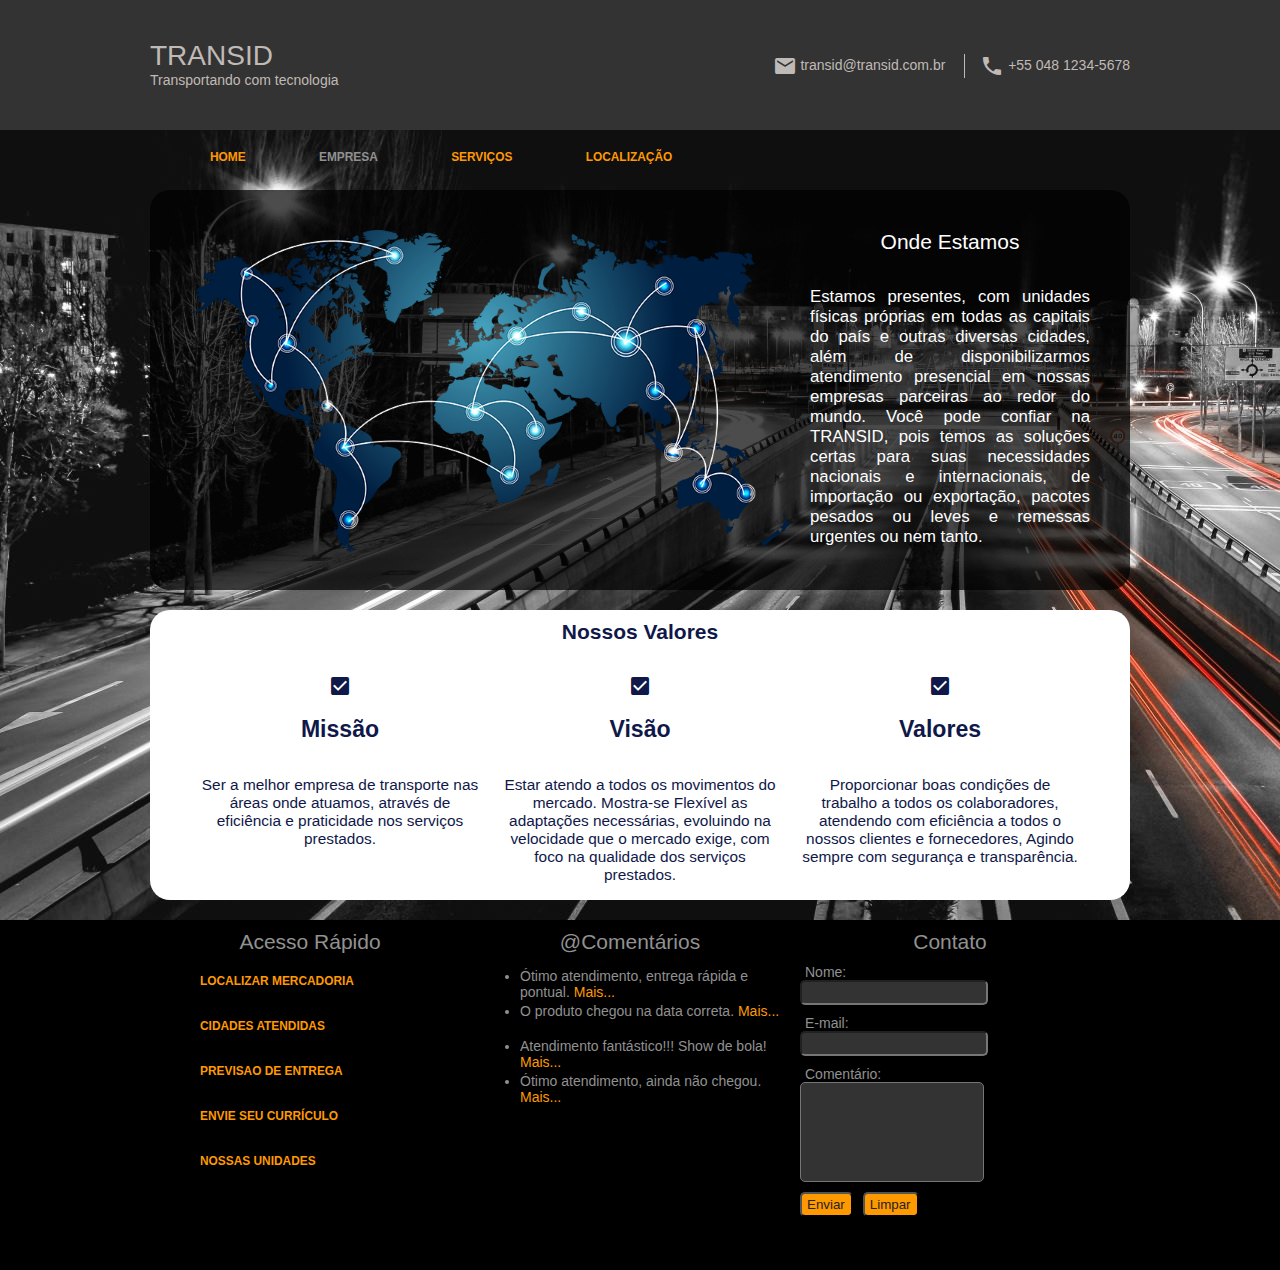
<file: Transportadora/empresa.html>
<html>
    <head>
        <title>Transportadora - TRANSID</title>
        <link href="transid.css" rel="stylesheet" type="text/css">
        <link rel="stylesheet" href="https://fonts.googleapis.com/css2?family=Material+Icons" />
    </head>
    <body>
        <div id="topo">
            <header>
                <div id="grupo">
                    <h1><a href="index.html">TRANSID </a></h1>
                    <h2>Transportando com tecnologia</h2>
                </div>
                <div id="header-contato">
                    <ul>
                        <li>
                            <span class="material-icons">mail</span>
                            <a href="#">transid@transid.com.br</a>
                        </li>
                        <li>
                            <span class="material-icons">call</span>
                            +55 048 1234-5678
                        </li>
                    </ul>
                </div>
            </header>
        </div>
        <nav class="empresa">
            <ul>
                <li>
                    <a href="index.html" title="Página Inicial">Home</a>
                </li>
                <li class="link_empresa">
                    <a href="empresa.html" title="Nossa Empresa">Empresa</a>
                </li>
                <li>
                    <a href="servico.html" title="Serviços">Serviços</a>
                </li>
                <li>
                    <a href="localizacao.html" title="Localização">Localização</a>
                </li>
            </ul>
        </nav>
        <main>
            <section id="empresaMain">
                <img class="map" src="mapamundi.png"/>
                <article class="ondeEstamos">
                    <h3>Onde Estamos</h3>
                    <br>
                    <p>Estamos presentes, com unidades físicas próprias em todas as capitais do país e outras diversas cidades, além de disponibilizarmos 
                        atendimento presencial em nossas empresas parceiras ao redor do mundo.
                         Você pode confiar na TRANSID, pois temos as soluções certas para suas necessidades nacionais e internacionais,
                        de importação ou exportação, pacotes pesados ou leves e remessas urgentes ou nem tanto.</p>
                </article>
            </section>
        </main>
        <section id="sectionClient">
            <h1>Nossos Valores</h1>
            <div id="contentClient">
               <article class="valores">
                    <spam class="material-icons">check_box</spam><br><br>
                    <h3>Missão</h3><br>
                    <p>Ser a melhor empresa de transporte nas áreas onde atuamos,
                         através de eficiência e praticidade nos serviços prestados.</p><br>

               </article> 
               <article class="valores">
                    <spam class="material-icons">check_box</spam><br><br>
                    <h3>Visão</h3><br>
                    <p>Estar atendo a todos os movimentos do mercado. Mostra-se 
                        Flexível as adaptações necessárias, evoluindo na velocidade que o mercado exige, com foco na 
                        qualidade dos serviços prestados.</p>
               </article>
               <article class="valores">
                    <spam class="material-icons">check_box</spam><br><br>
                    <h3>Valores</h3><br>
                    <p>Proporcionar boas condições de trabalho a todos os colaboradores, 
                        atendendo com eficiência a todos o nossos clientes e fornecedores, 
                        Agindo sempre com segurança e transparência.</p>
               </article>
            </div>
        </section>
        <!--fim do conteudo-->
        <!--inicio rodape-->
        <div id="containerRodape">
        <footer id="rodape">
            <nav id="rodape_acessoRapido">
                <h2 class="rodape_title">Acesso Rápido</h2>
                <ul>
                    <li><a href="#">Localizar Mercadoria</a></li>
                    <li><a href="#">Cidades Atendidas</a></li>
                    <li><a href="#">Previsao de Entrega</a></li>
                    <li><a href="#">Envie seu Currículo</a></li>
                    <li><a href="#">Nossas Unidades</a></li>

                </ul>
            </nav>
            <div id="rodape_comentarios">
                <h2 class="rodape_title">@Comentários</h2>
                <ul>
                    <li><span>Ótimo atendimento, entrega rápida e pontual.</span>
                        <a href="a">Mais...</a>
                    </li>

                    <li><span>O produto chegou na data correta.</span>
                        <a href="a">Mais...</a>
                    </li>

                    <li><span>Atendimento fantástico!!! Show de bola!</span>
                        <a href="a">Mais...</a>
                    </li>

                    <li><span>Ótimo atendimento, ainda não chegou.</span>
                        <a href="a">Mais...</a>
                    </li>

                </ul>
            </div>
            <div id="caixa_formulario">
                <form action="" method="post">
                    <h2 class="rodape_title">Contato</h2>
                    <label>Nome:</label>
                    <input type="text" name="nome">

                    <label>E-mail:</label>
                    <input type="email" name="email">

                    <label>Comentário:</label>
                    <textarea name="comentario" maxlength="140"></textarea>
                    <div id="botoes">
                        <input type="submit" value="Enviar">
                        <input type="reset" value="Limpar">
                    </div>
                    
                </form>
            </div>
        </footer>
        </div>
    </body>
</html>
</file>
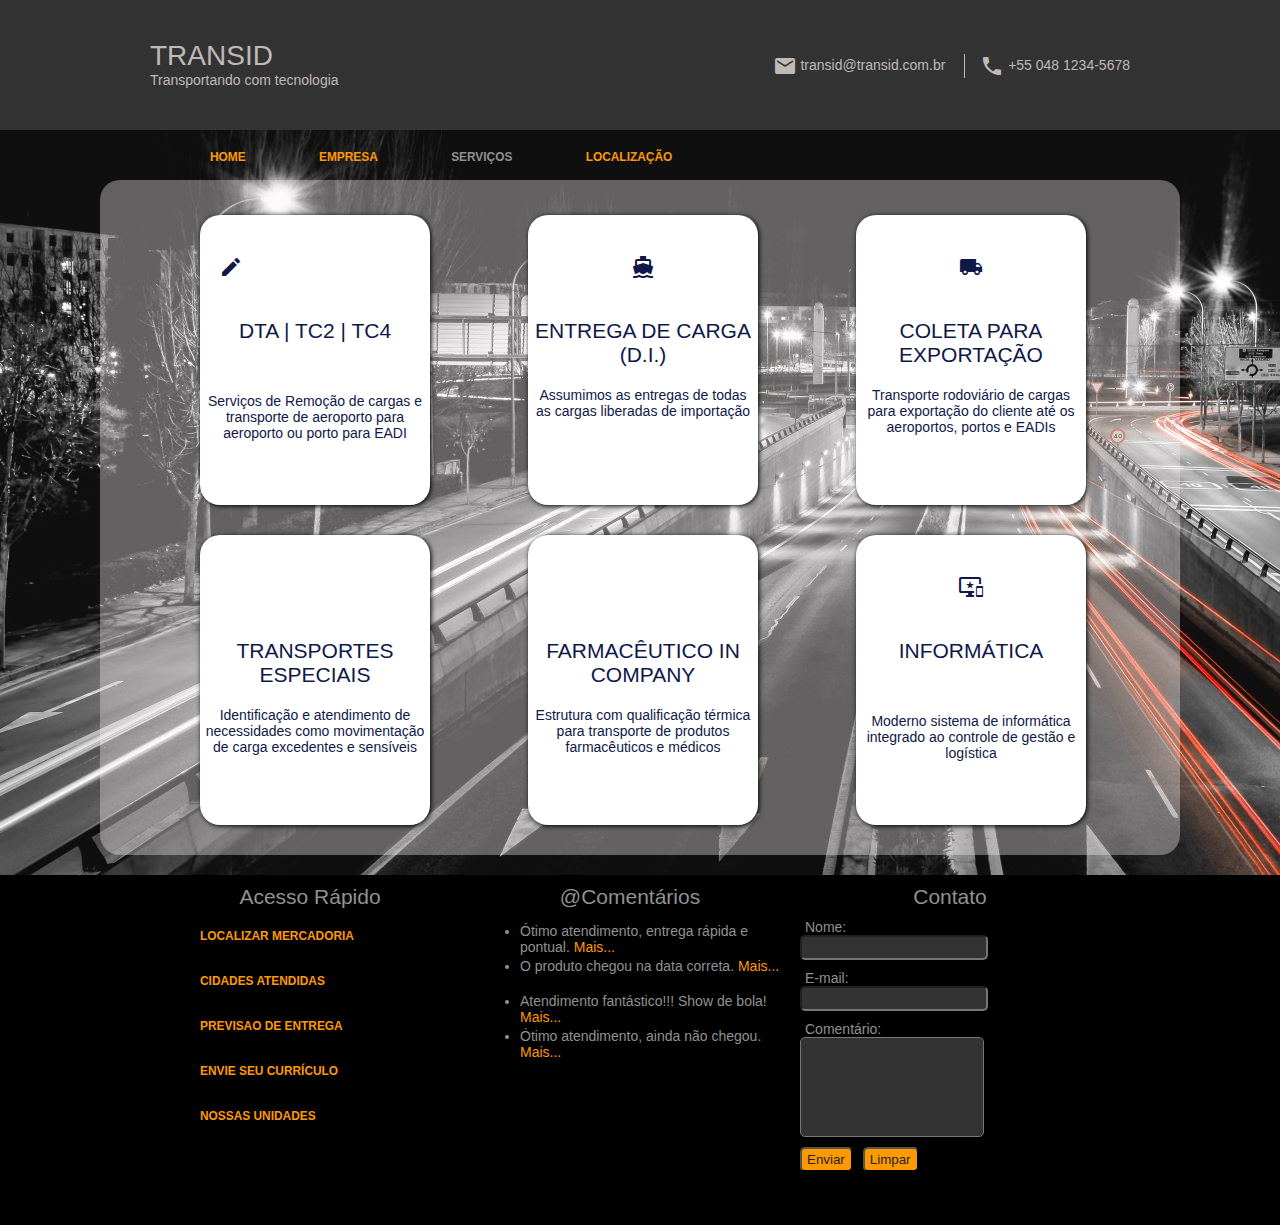
<file: Transportadora/servico.html>
<html>
    <head>
        <title>Transportadora - TRANSID</title>
        <link href="transid.css" rel="stylesheet" type="text/css">
        <link rel="stylesheet" href="https://fonts.googleapis.com/css2?family=Material+Icons" />
    </head>
    <body>
        <div id="topo">
            <header>
                <div id="grupo">
                    <h1><a href="index.html">TRANSID </a></h1>
                    <h2>Transportando com tecnologia</h2>
                </div>
                <div id="header-contato">
                    <ul>
                        <li>
                            <span class="material-icons">mail</span>
                            <a href="#">transid@transid.com.br</a>
                        </li>
                        <li>
                            <span class="material-icons">call</span>
                            +55 048 1234-5678
                        </li>
                    </ul>
                </div>
            </header>
        </div>
        <nav class="servico">
            <ul>
                <li>
                    <a href="index.html" title="Página Inicial">Home</a>
                </li>
                <li>
                    <a href="empresa.html" title="Nossa Empresa">Empresa</a>
                </li>
                <li class="link_servico">
                    <a href="servico.html" title="Serviços">Serviços</a>
                </li>
                <li>
                    <a href="localizacao.html" title="Localização">Localização</a>
                </li>
            </ul>
        </nav>
        <main id="mainServ">
            <section class="servicoMain">
                <div id="painelServicos">
                    <span class="material-icons">edit_square</span>
                    <h4>DTA | TC2 | TC4</h4>
                    <br>
                    <p>Serviços de Remoção de cargas e transporte de aeroporto para aeroporto ou porto para EADI</p>
                </div>
                <div id="painelServicos">   
                    <span class="material-icons">directions_boat</span>
                    <h4>ENTREGA DE CARGA (D.I.)</h4>
                    <p>Assumimos as entregas de todas as cargas liberadas de importação</p>
                </div>
                <div id="painelServicos">
                    <span class="material-icons">local_shipping</span>
                    <h4>COLETA PARA EXPORTAÇÃO</h4>
                    <p>Transporte rodoviário de cargas para exportação do cliente até os aeroportos, portos e EADIs</p>
                </div>
                <div id="painelServicos">
                    <span class="material-icons">garage</span>
                    <h4>TRANSPORTES ESPECIAIS</h4>
                    <p>Identificação e atendimento de necessidades como movimentação de carga excedentes e sensíveis</p>
                </div>
                <div id="painelServicos">
                    <span class="material-icons">vaccines</span>
                    <h4>FARMACÊUTICO IN COMPANY</h4>
                    <p>Estrutura com qualificação térmica para transporte de produtos farmacêuticos e médicos</p>
                </div>
                <div id="painelServicos">
                    <span class="material-icons">important_devices</span>
                    <h4>INFORMÁTICA</h4>
                    <br>
                    <p>Moderno sistema de informática integrado ao controle de gestão e logística</p>
                </div>
            </section>
        </main>
        <!--fim do conteudo-->
        <!--inicio rodape-->
        <div id="containerRodape">
        <footer id="rodape">
            <nav id="rodape_acessoRapido">
                <h2 class="rodape_title">Acesso Rápido</h2>
                <ul>
                    <li><a href="#">Localizar Mercadoria</a></li>
                    <li><a href="#">Cidades Atendidas</a></li>
                    <li><a href="#">Previsao de Entrega</a></li>
                    <li><a href="#">Envie seu Currículo</a></li>
                    <li><a href="#">Nossas Unidades</a></li>

                </ul>
            </nav>
            <div id="rodape_comentarios">
                <h2 class="rodape_title">@Comentários</h2>
                <ul>
                    <li><span>Ótimo atendimento, entrega rápida e pontual.</span>
                        <a href="a">Mais...</a>
                    </li>

                    <li><span>O produto chegou na data correta.</span>
                        <a href="a">Mais...</a>
                    </li>

                    <li><span>Atendimento fantástico!!! Show de bola!</span>
                        <a href="a">Mais...</a>
                    </li>

                    <li><span>Ótimo atendimento, ainda não chegou.</span>
                        <a href="a">Mais...</a>
                    </li>

                </ul>
            </div>
            <div id="caixa_formulario">
                <form action="" method="post">
                    <h2 class="rodape_title">Contato</h2>
                    <label>Nome:</label>
                    <input type="text" name="nome">

                    <label>E-mail:</label>
                    <input type="email" name="email">

                    <label>Comentário:</label>
                    <textarea name="comentario" maxlength="140"></textarea>
                    <div id="botoes">
                        <input type="submit" value="Enviar">
                        <input type="reset" value="Limpar">
                    </div>
                    
                </form>
            </div>
        </footer>
        </div>
    </body>
</html>
</file>
<file: layoutPadrao/layout.css>
* {
    margin: 0px;
    font-family: Arial, Helvetica, sans-serif;
    /*border: 1px solid black;*/
}
header {
    display:flex;
    justify-content: space-around;
    border: 2px solid #2F91D6;
    background-color: #44EBE2;
    height: 90px;
    align-items: center;
}
#pesquisa { 
    width: 500px;
    height: 30px;
    border: 2px solid #2F91D6;
    border-radius: 10px;
    padding-left: 5px;
    
}
#bt_pesquisar {
    height: 30px;
    font-weight: bold;
    border: 2px solid #2f91d6;
    border-radius: 10px;
    cursor: pointer;
    color: #0a1a96;
}
#bt_pesquisar:hover{
    background-color: #4B60FA;
    color: #dde2e7;
    border: 2px solid #dde2e7;

}
#menuConfig {
    cursor: pointer;
}
main {
    display: grid;
    grid-template-columns: 600px auto 346px;
}
.container {
    display: grid;
    grid-template-rows: 250px auto;
    height: 530px;
    padding: auto;
    margin: 10px;
}
.caixa {
    margin: 10px;
    display: grid;
    grid-template-columns: auto auto;

}
#toyota {
    text-align: center;
    margin-top: 30px;
    color: red;
   
}
#textoToyota {
    text-align: justify;
    font-size: 22px;
}
</file>
<file: NavBarJQuery/css/sistemaNavBar.css>
* {
    margin: 0px;
    font-family: Verdana, Geneva, Tahoma, sans-serif;
    color: aliceblue;
}
body {
    background: linear-gradient(to left, #0c26b4, rgba(11, 129, 119, 0.644));
    background: #ccc url("../img/planodefundo.jpg") no-repeat right top fixed;
}
footer {
    position: absolute;
    top: auto;
    bottom: 0px;
    height: 50px;
    width: 100%;
    background-color: rgb(3, 25, 66);
    display: grid;
    grid-template-columns: 130px auto 300px;
}
#menu #start {
    display: flex;
    width: 100px;
    height: 30px;
    background-color: rgba(0, 0, 0, 0.5);
    font-size: 1.3em;
    margin-top: 10px;
    margin-left: 10px;
    border-radius: 5px;
    align-items: center;
    justify-content: center;
    cursor: pointer;
}
#menu #start:hover {
    background-color: rgba(50, 120, 148, 0.959);
}

#menuAtivo {
    width: 260px;
    height: 360px;
    background-color: rgb(3, 25, 66);
    position: absolute;
    top: auto;
    bottom: 50px;
    border-top-right-radius: 15px;
    opacity: o.8;
    cursor: pointer;
}

#menuAtivo .itensMenuAtivo {
    display: flex;
    align-items: center;
    width: 250px;
    height: 30px;
    padding-left: 10px;
    margin-top: 10px;
}
#menuAtivo .itensMenuAtivo:hover {
    background-color: rgba(50, 120, 148, 0.959);
}

#relogio {
    position: absolute;
    transform: translate(250%, 50%);  
}
</file>
<file: NavBarJQuery/css/tabuadaNavBar.css>
#boxFieldsetJanela {
    width: 800px;
    height: 230px;
    margin-top: 20px;
    margin-left: auto;
    margin-right: auto;
    background-color: rgba(0, 0, 0, 0.5);
    border-radius: 10px;
    border: 0px solid rgba(0, 0, 0, 0.5);
    padding-top: 1px;
    box-shadow: 1px 1px 5px black;
}

.formTabuadaJanela {
    margin-top: 20px;
    width: 600px;
    height: 150px;
    margin-left: auto;
    margin-right: auto;
    text-align: center;
    padding-top: 20px;

}
button {
    background-color: rgb(82, 128, 212);
    border: none;
    padding: 1em;
    border-radius: 10px;
    color: white;
    box-shadow: 1px 1px 5px black;
    cursor: pointer; 
    
}
button:hover{
    background-color: rgba(20, 177, 240, 0.959);
}
#tabuadaJanela {
    padding: 5px;
    width: 120px;
    border: none;
    outline: #8e97c7;
    border-radius: 5px;
}

legend {
    font-weight: bolder;
    text-align: left;
    
}
#containerTabuadaJanela {
    align-items: center;
    width: 250px;
    height: 300px;
    margin-top: 50px;
    margin-left: auto;
    margin-right: auto;
    display: grid;
    text-align: center;
}
#linhaTabJanela {
    display: grid;
    grid-template-columns: 40px 40px 30px;
    margin-left: 65px;
    margin-right: auto;
}
#tabElementTabJanela {
    text-align: right;

}
#tabElementIndexJanela {
    text-align: right;
}
#tabElementResultJanela {
    text-align: right;
}
#tabBoxJanela {
    margin-top: 5px;
    padding-top: 20px;
    padding-bottom: 30px;
    background-color: rgba(0, 0, 0, 0.5);
    border-radius: 10px;
    border: 0px solid rgba(0, 0, 0, 0.5);
    box-shadow: 1px 1px 5px black;
}
</file>
<file: NavBarJQuery/css/formNavBar.css>
#janelaFormulario {
    margin: 0px;
    display: grid;
    grid-template-columns: 550px 650px;
    padding-left: 90px;
    font-size: 0.9em;
}

#form, #maps{
    padding: 10px;
    padding-top: 0px;
    margin: 10px;
    box-shadow: 1px 1px 5px black;
    height: 550px;    
    background-color: rgb(3, 25, 66); 
    color: rgb(255, 254, 254);        
}
label{
    display: block;
    margin-bottom: 15px;
}
label span {
    display: block;
}
input, select {
    width: 100%;
    height: 30px;
    padding: 5px;
    border-radius: 5px;
    background-color: rgb(255, 255, 255); 
    color: black;
}
input[type=radio], input[type=checkbox], input[type=submit], input[type=reset]{
    width: auto;
    height: auto;
    color: black;
}
option {
    color: black;
}
#data {
    display: grid;
    grid-template-columns: 50% auto;
}
#cepLogra {
    display: grid;
    grid-template-columns: 20% 60% auto;
}
#data div:first-child{
    margin-right: 5px;
}
#bairroCidadeUf {
    display: grid;
    grid-template-columns: 45% 45% auto;    
}
#cepLogra div:first-child{
    margin-right: 5px;
}
#cepLogra div:last-child{
    margin-left: 5px;
}
#bairroCidadeUf div:first-child{
    margin-right: 5px;
    
}
#bairroCidadeUf div:last-child{
    margin-left: 5px;
}
</file>
<file: NavBarJQuery/css/calcImcNavBar.css>
#janelaCalcImc {
    font-family: Arial, Helvetica, sans-serif;
    /* background: linear-gradient(to right, #0c26b4, rgba(11, 129, 119, 0.644)); */
    text-align: center;
    color: white;
    padding-top: 30px;
}

.container {
    position: absolute;
    top: 50%;
    left: 50%;
    transform: translate(-50%,-50%);
    background-color: rgba(0, 0, 0, 0.5);
    padding: 10px;
    width: 350px;
    border-radius: 10px;
    height: 350px;
}
button {
    background-color: rgb(82, 128, 212);
    border: none;
    padding: 1em;
    border-radius: 10px;
    color: white;
    box-shadow: 1px 1px 5px black;
    cursor: pointer;   
}
button:hover{
    background-color: rgba(20, 177, 240, 0.959);
}
input {
    padding: 5px;
    border: none;
    outline: #8e97c7;
    border-radius: 5px;
    background-color: white;
    color: black;
}
</file>
<file: NavBarJQuery/css/seqTabNavBar.css>
#janelaSeqTabuada {
    text-align: center;
    font-family: Arial, Helvetica, sans-serif;
    color: white;
}

ul {
    display: inline-block;
    background-color: rgba(0, 0, 0, 0.5);
    text-align: center;
    padding-right: 35px;
    padding-top: 20px;
    padding-bottom: 20px;
    margin-right: 50px;
    border-radius: 10px;
    box-shadow: 1px 1px 5px black;
}
li {
    list-style: none;
}
h1 {
    margin-top: 30px;
}
#dados {
    background-color: rgba(0, 0, 0, 0.5);
    width: 400px;
    margin-left: auto;
    margin-right: auto;
    margin-top: 20px;
    padding-top: 20px;
    padding-bottom: 20px;
    border-radius: 10px;
    box-shadow: 1px 1px 5px black;
}
button {
    background-color: rgb(62, 100, 170);
    cursor: pointer;
    color: white;
    border: none;
    padding: 10 10;
    border-radius: 5px;
    box-shadow: 1px 1px 5px black;
}
#tab1, #tab2 {
    outline: #0c26b4;
    border-radius: 5px;
    padding: 5px 5px;
    width: 150px;
}
</file>
<file: NavBarJQuery/css/ajaxViaCep.css>
#janelaAjaxViaCep form {
    width: 500px;
    height: 200px;
    border-radius: 10px;
    background-color: rgba(0, 0, 0, 0.5);
    align-items: center;

}
#janelaAjaxViaCep {
    position: absolute;
    transform: translate(100%, 50%);
}
#janelaAjaxViaCep form input {
    width: 200px;
}
</file>
<file: Transportadora/transid.css>
body{
    margin: 0;
    padding: 0;
    font-size: 14px;
    color: #919191;
    background-color: #232323;
    font-family: Arial, Helvetica, sans-serif;
    background-image:url("estrada.jpg") ;
    /* -webkit-animation: kenburns-top 5s ease-out both;
	        animation: kenburns-top 5s ease-out both; */
}
div#topo{
    width: 100%;
    height: auto;
}
header{
    width: 980px;
    height: 50px;
    padding: 40px;
    margin-left: auto;
    margin-right: auto;
    display: grid;
    grid-template-columns: 350px 630px;
    /*border: 1px solid red;*/
}
header #header-contato {
    text-align: right;
}
h1, h2, h3, h4, h5, h6 {
    margin: 0 0 0 0;
    font-size: 1.5em;
    font-weight: normal;
}
#grupo h1{
    font-size: 2em;
}
#grupo h2{
    font-size: 1em;
}
header #header-contato li {
    display: inline-block;
    border-left: 1px solid #c0bab6;
    padding: 0 0 0 15px;
    margin: 0 0 0 15px;
}
header #header-contato li:first-child {
    margin: 0;
    padding: 0;
    border: none;
}
#topo, #topo a {
    color: #c0bab6;
    background-color: #333333;
    text-decoration: none;
}
span.material-icons{
    vertical-align: middle;
}
a {
    color: #FF9900;
    text-decoration: none;
}
nav{
    width: 980px;
    height: 20px;
    margin-left: auto;
    margin-right: auto;
    padding: 0;
    /* border: 1px solid red; */
}
nav ul{
    margin: 0;
    list-style: none;
    text-transform: uppercase;
    font-size: 0.85em;
}
nav li{
    display: inline-block;
    margin: 0 30px 0 0;
}
nav li a {
    display: block;
    padding: 20px;
    font-weight: bold;
}
nav.home li.link_home a, nav a:hover {
    color: #919191;
}
nav.empresa li.link_empresa a, nav a:hover {
  color: #919191;
}
nav.servico li.link_servico a, nav a:hover {
  color: #919191;
}
main {
    width: 980px;
    height: 450px;
    margin-top: 10px;
    margin-left: auto;
    margin-right: auto;
    display: flex;
    flex-direction: row;
    justify-content: center;
    align-items: center;
    flex-wrap: wrap;
    row-gap: 10px;
    column-gap: 40px;
}
.sectionMain {
    width: 190px;
    height: 300px;
    border: 1px solid #ccc;
    border-radius: 20px;
    padding: 10px;
    background-color: #000;
    -webkit-animation: scale-in-center 0.5s cubic-bezier(0.250, 0.460, 0.450, 0.940) 1.2s both;
	        animation: scale-in-center 0.5s cubic-bezier(0.250, 0.460, 0.450, 0.940) 1.2s both;
}
.sectionMain h1{
    text-align: center;
    -webkit-animation: text-focus-in 1s cubic-bezier(0.550, 0.085, 0.680, 0.530) 1.5s both;
	        animation: text-focus-in 1s cubic-bezier(0.550, 0.085, 0.680, 0.530) 1.5s both;   
}
.sectionMain p{
    line-height: 20px;
    text-align: justify;
    -webkit-animation: text-focus-in 1s cubic-bezier(0.550, 0.085, 0.680, 0.530) 1.5s both;
	        animation: text-focus-in 1s cubic-bezier(0.550, 0.085, 0.680, 0.530) 1.5s both;
}
.sectionMain article{
    height: 250px;
}
.sectionMain footer{
    text-align: center;
}
.botao{
    display: inline-block;
    font-weight: bold;
    text-transform: uppercase;
    font-size: .9em;
    padding: 5px 15px;
}
a.botao{
    color: #FFF;
    border: 1px solid;
    border-radius: 5px;
    -webkit-animation: bounce-in-top 3.0s both;
	        animation: bounce-in-top 3.0s both;
}
.botao.saiba_mais_caminhoes{
    background: linear-gradient(to right, #dae670, #ddec0c);
    text-shadow: 1px 1px 0 #000;
    border-color: #ddec0c;
}
.botao.saiba_mais_caminhoes:hover{
    color: #ddec0c;
    border-color: #ddec0c;
}
.botao.saiba_mais_rastreamento{
    background: linear-gradient(to right, #65cee9, #2f42aa);
    text-shadow: 1px 1px 0 #000;
    border-color: #2f42aa;
}
.botao.saiba_mais_rastreamento:hover{
    color: #2f42aa;
    border-color: #2f42aa;
}
.botao.saiba_mais_smartphone{
    background: linear-gradient(to right, #e08879, #d6230b);
    text-shadow: 1px 1px 0 #000;
    border-color: #d6230b;
}
.botao.saiba_mais_smartphone:hover{
    color: #d6230b;
    border-color: #d6230b;
}
.botao.saiba_mais_suporte{
    background: linear-gradient(to right, #e079e0, #8a0574);
    text-shadow: 1px 1px 0 #000;
    border-color: #8a0574;
}
.botao.saiba_mais_suporte:hover{
    color: #8a0574;
    border-color: #8a0574;
}
#sectionClient{
    width: 980px;
    height: 290px;
    border-radius: 20px;
    margin-left: auto;
    margin-right: auto;
    background-color: #FFFFFF;
    -webkit-animation: slide-in-bck-center 0.7s cubic-bezier(0.250, 0.460, 0.450, 0.940) 1.5s both;
	        animation: slide-in-bck-center 0.7s cubic-bezier(0.250, 0.460, 0.450, 0.940) 1.5s both;
}
#sectionClient h1{
    text-align: center;
    padding-top: 10px;
    color: #0f1849;;
    font-weight: bold;
    -webkit-animation: slide-in-fwd-center 0.4s cubic-bezier(0.250, 0.460, 0.450, 0.940) 1.8s both;
	        animation: slide-in-fwd-center 0.4s cubic-bezier(0.250, 0.460, 0.450, 0.940) 1.8s both;
}
#contentClient{
    height: 220px;
    width: 900px;
    margin-left: auto;
    margin-right: auto;
    display: grid;
    grid-template-columns: 300px 300px 300px;
    -webkit-animation: slide-in-fwd-center 0.4s cubic-bezier(0.250, 0.460, 0.450, 0.940) 1.8s both;
	        animation: slide-in-fwd-center 0.4s cubic-bezier(0.250, 0.460, 0.450, 0.940) 1.8s both;
    
}
#contentClient article{
    margin: 10px;    
}
figcaption.text-client {
  padding-top: 10px;
  font-size: 1.2em;
  text-align: justify;
  color: #232323;  
}
#rodape {
  width: 980px;
  margin-left: auto;
  margin-right: auto;  
}
#containerRodape {
  height: 350px;
  background-color: #000;
  margin-top: 20px;  
}
#rodape_acessoRapido li a {
  height: 25px;
  margin: 10 0 0 0;
  padding: 0px;  
}
#rodape_acessoRapido, #rodape_comentarios, #caixa_formulario {
  width: 300px;
  height: 300px;
  float: left;
  margin: 10px;
  /* border: 1px solid #d6230b; */
}
#rodape_acessoRapido li {
  list-style: none;
  /* font-size: 1.3em; */
  margin-top: 10px;
  /* border: 1px solid red; */
}
#rodape_comentarios li {
  height: 25px;
  margin: 10 0 0 0;
  padding: 0px;
}
.rodape_title {
  text-align: center;
}
#caixa_formulario label {
  display: block;
  margin-top: 10px;
  padding-left: 5px;
}
#caixa_formulario input {
  height: 25px;
}
#caixa_formulario textarea {
  height: 100px;
  resize: none;
}
#caixa_formulario input, #caixa_formulario textarea {
  border-radius: 5px;
  padding-left: 5px;
  color: #fff;
  background-color: #333333;
  /* border: 1px solid #666666; */
}
#botoes {
  display: flex;
  margin-top: 10px;
}
#caixa_formulario input[type=submit], #caixa_formulario input[type=reset] {
  margin-right: 10px;
  cursor: pointer;
  background-color: #FF9900;
  color: #232323;
}
#caixa_formulario input[type=submit]:hover, #caixa_formulario input[type=reset]:hover {
  background-color: #333333;
  color: #ccc;
  border-color: #ccc;
}
#empresaMain {
  width: 980px;
  height: 400px;
  margin-top: 10px;
  border-radius: 20px;
  background-color: rgba(0, 0, 0, 0.7);
  -webkit-animation: slide-in-bck-center 0.7s cubic-bezier(0.250, 0.460, 0.450, 0.940) 1.5s both;
	        animation: slide-in-bck-center 0.7s cubic-bezier(0.250, 0.460, 0.450, 0.940) 1.5s both;
}
.valores {
  text-align: center;
  padding-top: 20px;
  color: #0f1849;
  font-size: 1.1em;
}
.valores h3 {
  font-weight: bold;
}
#empresaMain {
  display: grid;
  grid-template-columns: auto 280px;
  padding-right: 40px;
  color: white;
}
.map {
  margin-top: 40px;
  margin-left: 40px;
}
.ondeEstamos {
  margin-top: 40px;
}
.ondeEstamos p {
  text-align: justify;
  font-size: 1.2em;
}
.ondeEstamos h3 {
  margin-left: auto;
  margin-right: auto;
  text-align: center;
}
.servicoMain {
  width: 980px;
  height: 640px;
  /* border: 1px solid red; */
  background-color: #f3efef5e;
  margin-top: 20px;
  display: grid;
  grid-template-columns: 328px 328px 328px;
  padding-top: 35px;
  padding-left: 100px;
  border-radius: 20px;
  -webkit-animation: slide-in-bck-center 0.7s cubic-bezier(0.250, 0.460, 0.450, 0.940) 1.2s both;
	        animation: slide-in-bck-center 0.7s cubic-bezier(0.250, 0.460, 0.450, 0.940) 1.2s both;
}
#painelServicos {
  width: 220px;
  height: 250px;
  background-color: white;
  border-radius: 20px;
  box-shadow: 1px 1px 5px black;
  color: #0f1849;
  text-align: center;
  padding: 40px 5px 0 5px;
  -webkit-animation: slide-in-bck-center 0.7s cubic-bezier(0.250, 0.460, 0.450, 0.940) 1.7s both;
	        animation: slide-in-bck-center 0.7s cubic-bezier(0.250, 0.460, 0.450, 0.940) 1.7s both;
}
#mainServ {
  height: auto;
}
h4 {
  margin-top: 40px;
  margin-bottom: 20px;
}

 @-webkit-keyframes bounce-in-top {
    0% {
      -webkit-transform: translateY(-500px);
              transform: translateY(-500px);
      -webkit-animation-timing-function: ease-in;
              animation-timing-function: ease-in;
      opacity: 0;
    }
    38% {
      -webkit-transform: translateY(0);
              transform: translateY(0);
      -webkit-animation-timing-function: ease-out;
              animation-timing-function: ease-out;
      opacity: 1;
    }
    55% {
      -webkit-transform: translateY(-65px);
              transform: translateY(-65px);
      -webkit-animation-timing-function: ease-in;
              animation-timing-function: ease-in;
    }
    72% {
      -webkit-transform: translateY(0);
              transform: translateY(0);
      -webkit-animation-timing-function: ease-out;
              animation-timing-function: ease-out;
    }
    81% {
      -webkit-transform: translateY(-28px);
              transform: translateY(-28px);
      -webkit-animation-timing-function: ease-in;
              animation-timing-function: ease-in;
    }
    90% {
      -webkit-transform: translateY(0);
              transform: translateY(0);
      -webkit-animation-timing-function: ease-out;
              animation-timing-function: ease-out;
    }
    95% {
      -webkit-transform: translateY(-8px);
              transform: translateY(-8px);
      -webkit-animation-timing-function: ease-in;
              animation-timing-function: ease-in;
    }
    100% {
      -webkit-transform: translateY(0);
              transform: translateY(0);
      -webkit-animation-timing-function: ease-out;
              animation-timing-function: ease-out;
    }
  }
  @keyframes bounce-in-top {
    0% {
      -webkit-transform: translateY(-500px);
              transform: translateY(-500px);
      -webkit-animation-timing-function: ease-in;
              animation-timing-function: ease-in;
      opacity: 0;
    }
    38% {
      -webkit-transform: translateY(0);
              transform: translateY(0);
      -webkit-animation-timing-function: ease-out;
              animation-timing-function: ease-out;
      opacity: 1;
    }
    55% {
      -webkit-transform: translateY(-65px);
              transform: translateY(-65px);
      -webkit-animation-timing-function: ease-in;
              animation-timing-function: ease-in;
    }
    72% {
      -webkit-transform: translateY(0);
              transform: translateY(0);
      -webkit-animation-timing-function: ease-out;
              animation-timing-function: ease-out;
    }
    81% {
      -webkit-transform: translateY(-28px);
              transform: translateY(-28px);
      -webkit-animation-timing-function: ease-in;
              animation-timing-function: ease-in;
    }
    90% {
      -webkit-transform: translateY(0);
              transform: translateY(0);
      -webkit-animation-timing-function: ease-out;
              animation-timing-function: ease-out;
    }
    95% {
      -webkit-transform: translateY(-8px);
              transform: translateY(-8px);
      -webkit-animation-timing-function: ease-in;
              animation-timing-function: ease-in;
    }
    100% {
      -webkit-transform: translateY(0);
              transform: translateY(0);
      -webkit-animation-timing-function: ease-out;
              animation-timing-function: ease-out;
    }
  }

@-webkit-keyframes text-focus-in {
    0% {
      -webkit-filter: blur(12px);
              filter: blur(12px);
      opacity: 0;
    }
    100% {
      -webkit-filter: blur(0px);
              filter: blur(0px);
      opacity: 1;
    }
  }
  @keyframes text-focus-in {
    0% {
      -webkit-filter: blur(12px);
              filter: blur(12px);
      opacity: 0;
    }
    100% {
      -webkit-filter: blur(0px);
              filter: blur(0px);
      opacity: 1;
    }
  }

  /* ----------------------------------------------
 * Generated by Animista on 2022-6-24 16:33:12
 * Licensed under FreeBSD License.
 * See http://animista.net/license for more info. 
 * w: http://animista.net, t: @cssanimista
 * ---------------------------------------------- */

/**
 * ----------------------------------------
 * animation slide-in-fwd-center
 * ----------------------------------------
 */
@-webkit-keyframes slide-in-fwd-center {
    0% {
      -webkit-transform: translateZ(-1400px);
              transform: translateZ(-1400px);
      opacity: 0;
    }
    100% {
      -webkit-transform: translateZ(0);
              transform: translateZ(0);
      opacity: 1;
    }
  }
  @keyframes slide-in-fwd-center {
    0% {
      -webkit-transform: translateZ(-1400px);
              transform: translateZ(-1400px);
      opacity: 0;
    }
    100% {
      -webkit-transform: translateZ(0);
              transform: translateZ(0);
      opacity: 1;
    }
  }
  /* ----------------------------------------------
 * Generated by Animista on 2022-6-30 19:20:57
 * Licensed under FreeBSD License.
 * See http://animista.net/license for more info. 
 * w: http://animista.net, t: @cssanimista
 * ---------------------------------------------- */

/**
 * ----------------------------------------
 * animation scale-in-center
 * ----------------------------------------
 */
@-webkit-keyframes scale-in-center {
  0% {
    -webkit-transform: scale(0);
            transform: scale(0);
    opacity: 1;
  }
  100% {
    -webkit-transform: scale(1);
            transform: scale(1);
    opacity: 1;
  }
}
@keyframes scale-in-center {
  0% {
    -webkit-transform: scale(0);
            transform: scale(0);
    opacity: 1;
  }
  100% {
    -webkit-transform: scale(1);
            transform: scale(1);
    opacity: 1;
  }
}
/* ----------------------------------------------
 * Generated by Animista on 2022-6-30 19:24:43
 * Licensed under FreeBSD License.
 * See http://animista.net/license for more info. 
 * w: http://animista.net, t: @cssanimista
 * ---------------------------------------------- */

/**
 * ----------------------------------------
 * animation kenburns-top
 * ----------------------------------------
 */
 @-webkit-keyframes kenburns-top {
  0% {
    -webkit-transform: scale(1) translateY(0);
            transform: scale(1) translateY(0);
    -webkit-transform-origin: 50% 16%;
            transform-origin: 50% 16%;
  }
  100% {
    -webkit-transform: scale(1.25) translateY(-15px);
            transform: scale(1.25) translateY(-15px);
    -webkit-transform-origin: top;
            transform-origin: top;
  }
}
@keyframes kenburns-top {
  0% {
    -webkit-transform: scale(1) translateY(0);
            transform: scale(1) translateY(0);
    -webkit-transform-origin: 50% 16%;
            transform-origin: 50% 16%;
  }
  100% {
    -webkit-transform: scale(1.25) translateY(-15px);
            transform: scale(1.25) translateY(-15px);
    -webkit-transform-origin: top;
            transform-origin: top;
  }
}
/* ----------------------------------------------
 * Generated by Animista on 2022-6-30 21:20:4
 * Licensed under FreeBSD License.
 * See http://animista.net/license for more info. 
 * w: http://animista.net, t: @cssanimista
 * ---------------------------------------------- */

/**
 * ----------------------------------------
 * animation slide-in-bck-center
 * ----------------------------------------
 */
 @-webkit-keyframes slide-in-bck-center {
  0% {
    -webkit-transform: translateZ(600px);
            transform: translateZ(600px);
    opacity: 0;
  }
  100% {
    -webkit-transform: translateZ(0);
            transform: translateZ(0);
    opacity: 1;
  }
}
@keyframes slide-in-bck-center {
  0% {
    -webkit-transform: translateZ(600px);
            transform: translateZ(600px);
    opacity: 0;
  }
  100% {
    -webkit-transform: translateZ(0);
            transform: translateZ(0);
    opacity: 1;
  }
}
</file>
<file: JavaScript/calculadoraImc.css>
body {
    font-family: Arial, Helvetica, sans-serif;
    background: linear-gradient(to right, #0c26b4, rgba(11, 129, 119, 0.644));
    text-align: center;
    color: white;
}
.container {
    position: absolute;
    top: 50%;
    left: 50%;
    transform: translate(-50%,-50%);
    background-color: rgba(0, 0, 0, 0.5);
    padding: 10px;
    width: 350px;
    border-radius: 10px;
}
button {
    background-color: rgb(82, 128, 212);
    border: none;
    padding: 1em;
    border-radius: 10px;
    color: white;
    box-shadow: 1px 1px 5px black;
    cursor: pointer;   
}
button:hover{
    background-color: rgba(20, 177, 240, 0.959);
}
input {
    padding: 5px;
    border: none;
    outline: #8e97c7;
    border-radius: 5px;
}
</file>
<file: JavaScript/tabuada.css>
body {
    background: linear-gradient(to right, #0c26b4, rgba(11, 129, 119, 0.644));
    text-align: center;
    font-family: Arial, Helvetica, sans-serif;
    color: white;
}
ul {
    display: inline-block;
    background-color: rgba(0, 0, 0, 0.5);
    text-align: center;
    padding-right: 35px;
    padding-top: 20px;
    padding-bottom: 20px;
    margin-right: 50px;
    border-radius: 10px;
    box-shadow: 1px 1px 5px black;
}
li {
    list-style: none;
}
h1 {
    margin-top: 30px;
}
#dados {
    background-color: rgba(0, 0, 0, 0.5);
    width: 400px;
    margin-left: auto;
    margin-right: auto;
    margin-top: 50px;
    padding-top: 30px;
    padding-bottom: 30px;
    border-radius: 10px;
    box-shadow: 1px 1px 5px black;
}
button {
    background-color: rgb(62, 100, 170);
    cursor: pointer;
    color: white;
    border: none;
    padding: 10 10;
    border-radius: 5px;
    box-shadow: 1px 1px 5px black;
}
input {
    outline: #0c26b4;
    border-radius: 5px;
    padding: 5px 5px;
    width: 150px;
}
</file>
